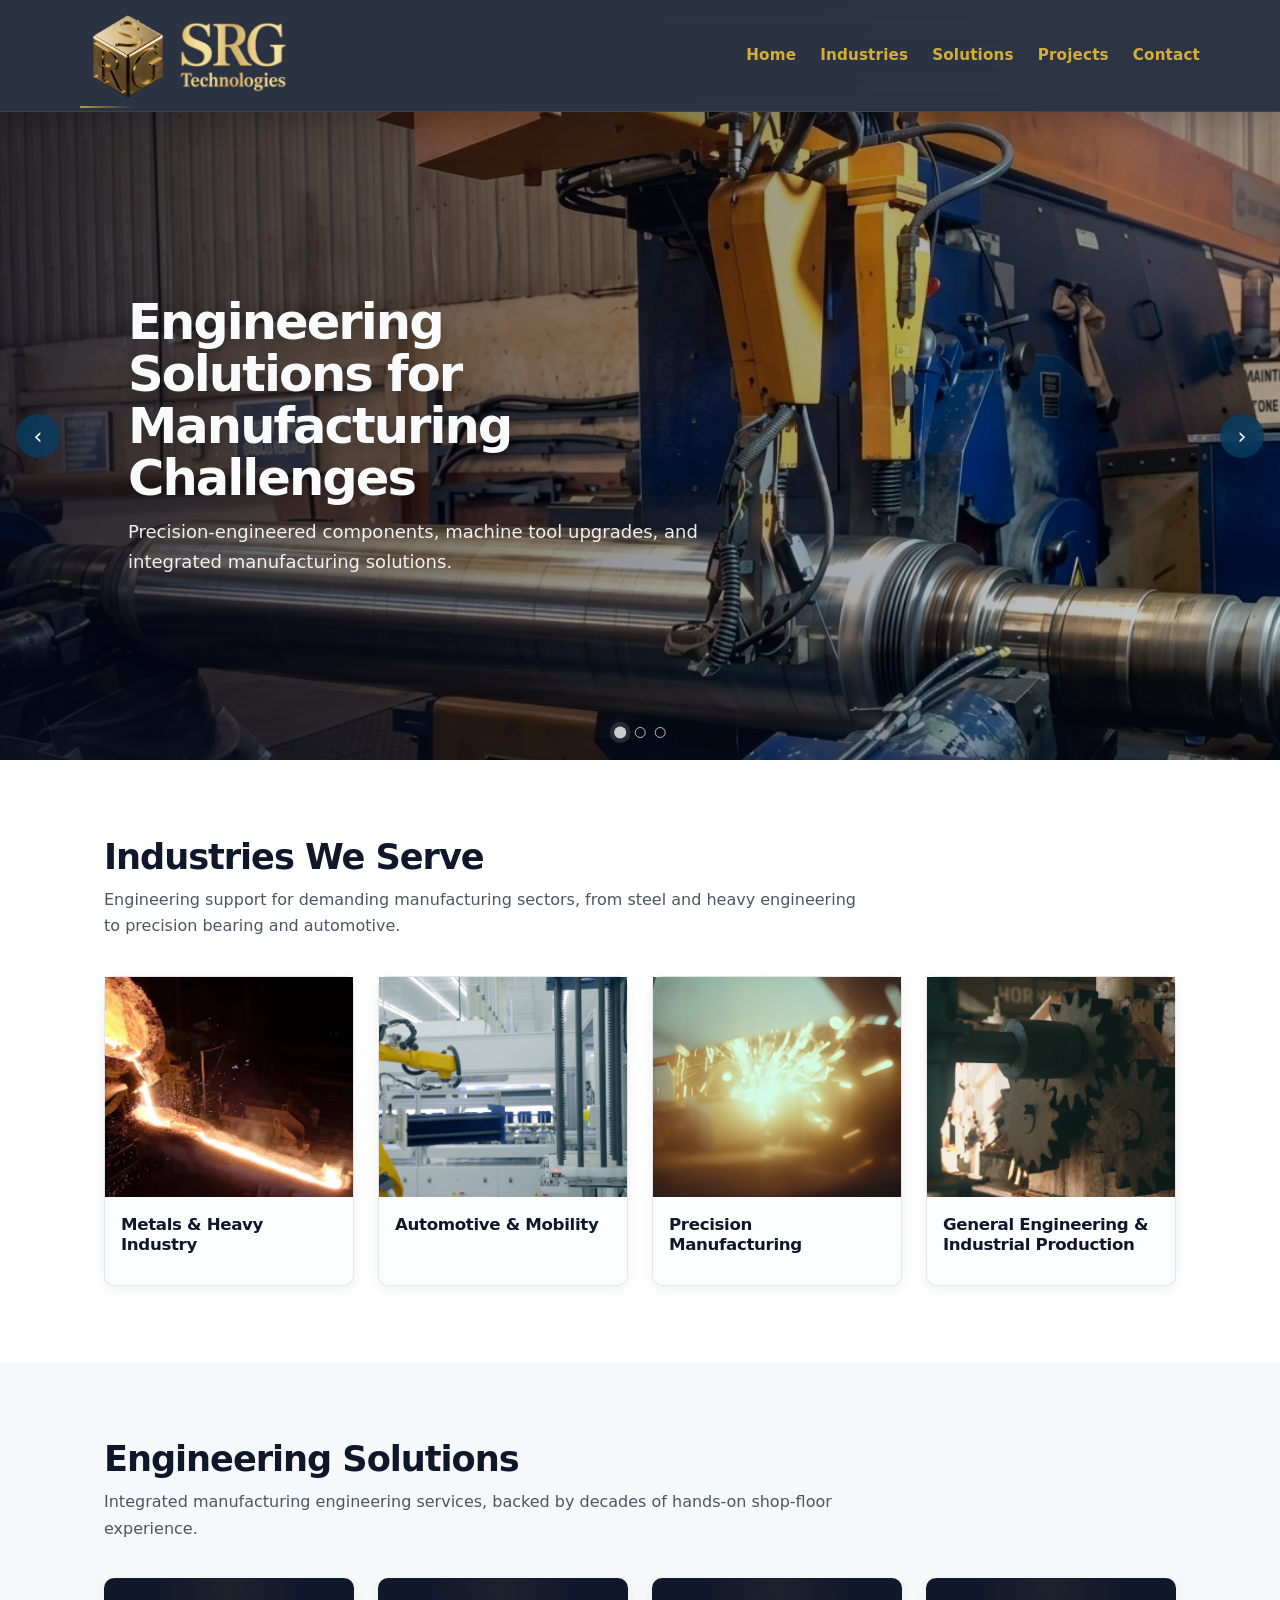
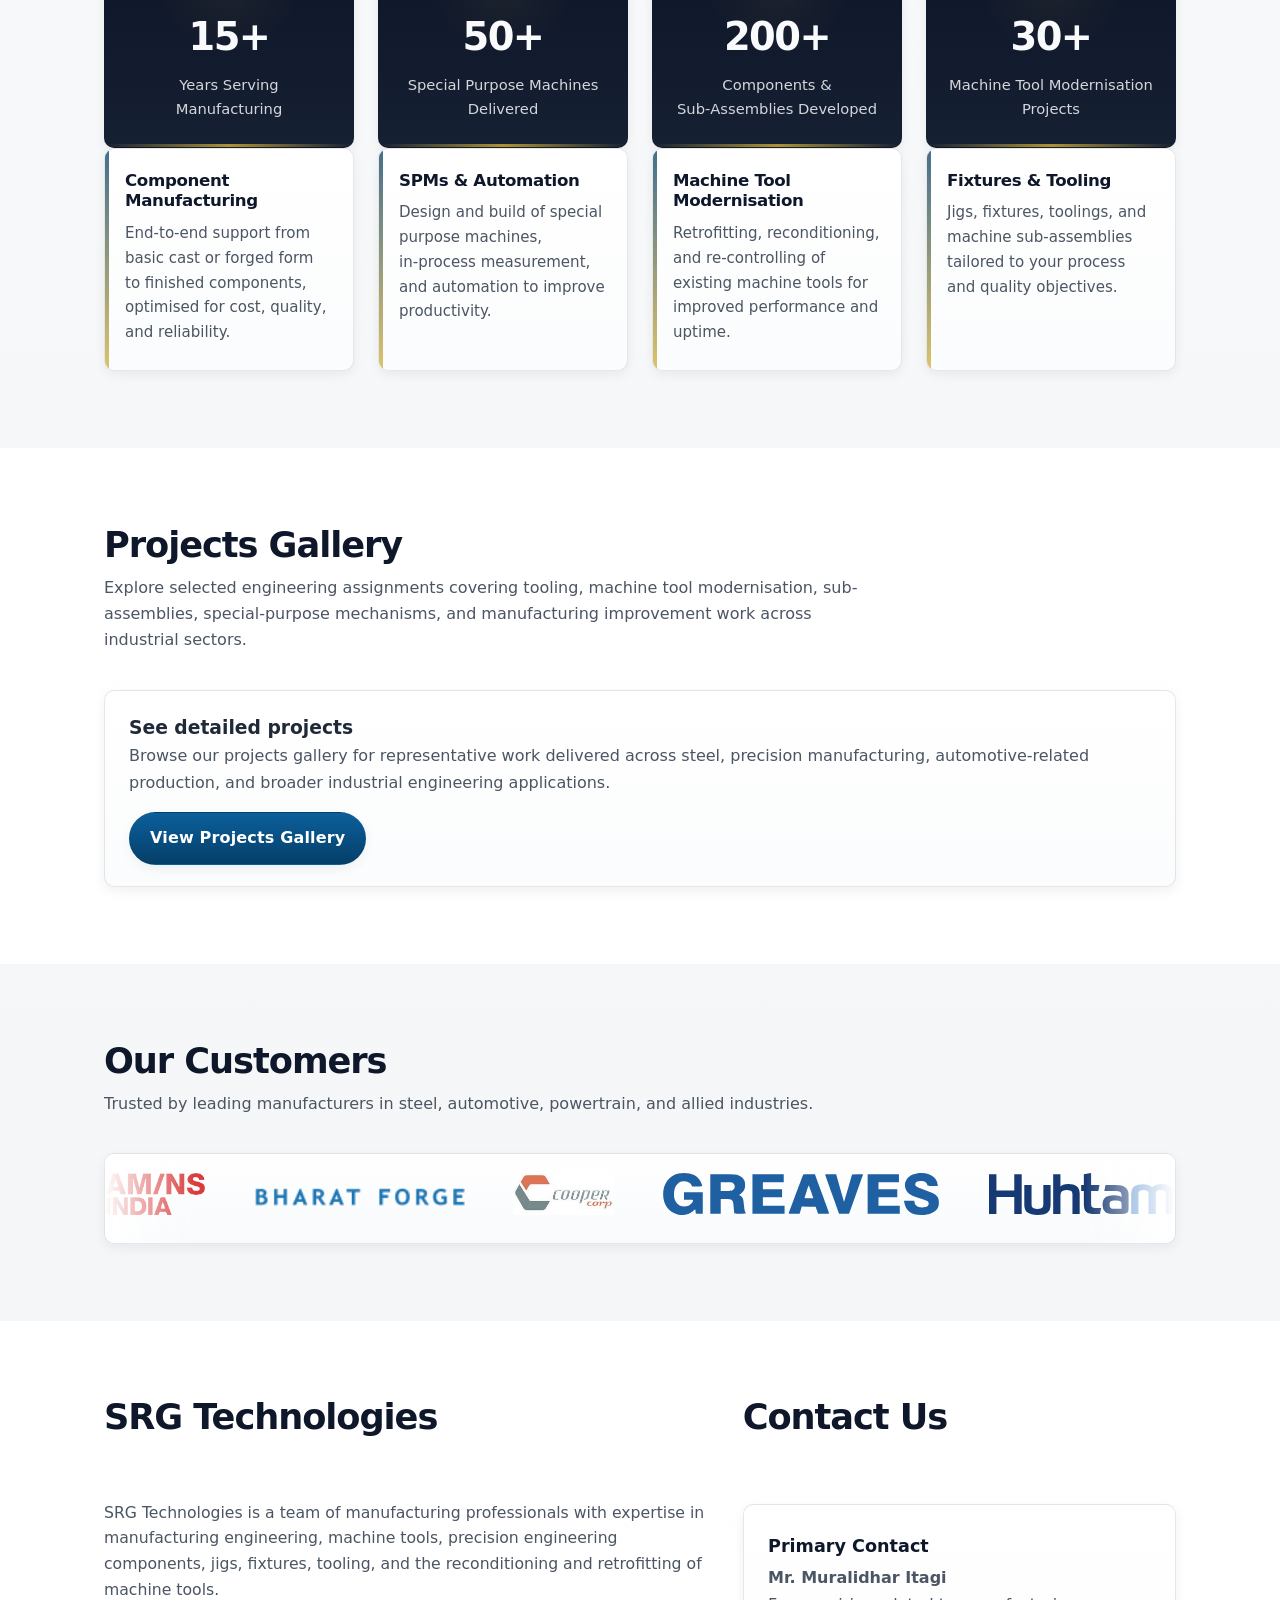
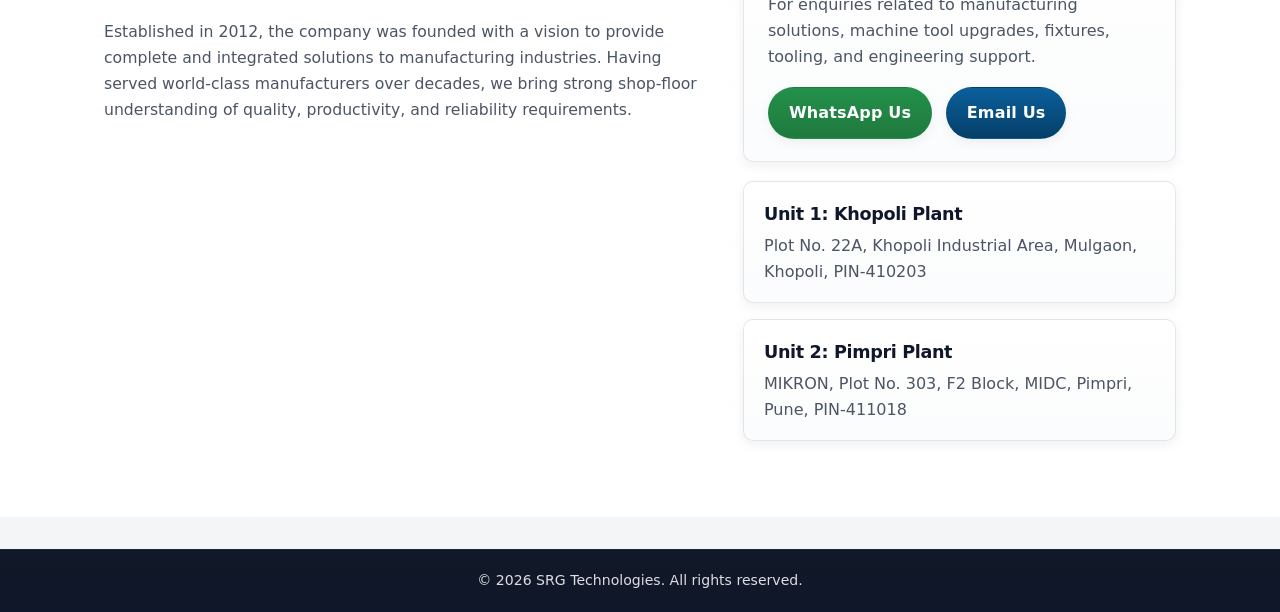
<file: index.html>
<!DOCTYPE html>
<html lang="en">
<head>
    <meta charset="UTF-8" />
    <title>SRG Technologies</title>
    <meta name="viewport" content="width=device-width, initial-scale=1" />
    <link rel="icon" href="brand/logo.png">
    <link rel="stylesheet" href="styles.css" />
    <script src="script.js" defer></script>
</head>
<body>
<header class="site-header">
    <div class="container header-inner">
        <div class="logo">
            <span ></span>
            <img class="logo-mark" src="brand/logo.png" alt="SRG Technologies" />
            <img class="logo-text" src="brand/name.png" alt="SRG Technologies"/>
        </div>
        <nav class="main-nav">
            <button class="nav-toggle" aria-expanded="false" aria-controls="nav-menu">
                <span class="nav-toggle-bar"></span>
                <span class="nav-toggle-bar"></span>
                <span class="nav-toggle-bar"></span>
                <span class="visually-hidden">Toggle navigation</span>
            </button>
            <ul id="nav-menu" class="nav-menu">
                <li><a href="#home">Home</a></li>
                <li><a href="#industries">Industries</a></li>
                <li><a href="#engineering-solutions">Solutions</a></li>
                <li><a href="projects.html">Projects</a></li>
                <li><a href="#contact">Contact</a></li>
            </ul>
        </nav>
    </div>
</header>

<main>
    <section id="home" class="hero">
        <div class="hero-slider">
            <div class="hero-slide active" data-index="0">
                <img src="hero/solutions.png" alt="Precision engineered component specimen 1" />
                <div class="hero-overlay">
                    <h1>Engineering Solutions for Manufacturing Challenges</h1>
                    <p>Precision-engineered components, machine tool upgrades, and integrated manufacturing solutions.</p>
                </div>
            </div>
            <div class="hero-slide" data-index="1">
                <img src="hero/steady.png" alt="Machine tool modernisation project" />
                <div class="hero-overlay">
                    <h1>Your Productivity Partner in Manufacturing</h1>
                    <p>Development of spares, jigs, fixtures and full machine tool reconditioning and automation.</p>
                </div>
            </div>
            <div class="hero-slide" data-index="2">
                <img src="hero/concept-to-shop.png" alt="In-process measurement and gauging arrangement" />
                <div class="hero-overlay">
                    <h1>From Concept to Shop Floor</h1>
                    <p>Design, manufacturing, and commissioning support for demanding industries.</p>
                </div>
            </div>

            <button class="hero-control hero-control--prev" aria-label="Previous slide">&lsaquo;</button>
            <button class="hero-control hero-control--next" aria-label="Next slide">&rsaquo;</button>

            <div class="hero-dots">
                <button class="hero-dot active" data-index="0" aria-label="Go to slide 1"></button>
                <button class="hero-dot" data-index="1" aria-label="Go to slide 2"></button>
                <button class="hero-dot" data-index="2" aria-label="Go to slide 3"></button>
            </div>
        </div>
    </section>

    <section id="industries" class="section section-alt">
        <div class="container">
            <header class="section-header">
                <h2>Industries We Serve</h2>
                <p>Engineering support for demanding manufacturing sectors, from steel and heavy engineering to precision bearing and automotive.</p>
            </header>

            <div class="card-grid">
              <article class="industry-card">
                  <div class="card-media-wrapper">
                      <img
                          class="card-poster"
                          src="industries/heavy.png"
                          alt="Heavy industrial manufacturing environment"
                      />
                      <video
                          class="card-hover-video"
                          muted
                          loop
                          playsinline
                          preload="metadata"
                          poster="industries/heavy.png"
                      >
                          <source src="industries/heavy.mp4" type="video/mp4" />
                      </video>
                  </div>
                  <div class="card-content">
                      <h3>Metals & Heavy Industry</h3>
                      <p class="card-brief">
                          Engineering support for steel, metal processing, heavy equipment, and other demanding industrial operations requiring reliability, production resilience, and consistent manufacturing performance.
                      </p>
                  </div>
              </article>
              
              <article class="industry-card">
                  <div class="card-media-wrapper">
                      <img
                          class="card-poster"
                          src="industries/automation.png"
                          alt="Automotive and mobility manufacturing environment"
                      />
                      <video
                          class="card-hover-video"
                          muted
                          loop
                          playsinline
                          preload="metadata"
                          poster="industries/automation.png"
                      >
                          <source src="industries/automation.mp4" type="video/mp4" />
                      </video>
                  </div>
                  
                  <div class="card-content">
                      <h3>Automotive & Mobility</h3>
                      <p class="card-brief">
                          Engineering support for automotive, transport, and mobility-focused manufacturing operations requiring process reliability, machine capability enhancement, precision tooling, and production efficiency.
                      </p>
                  </div>
              </article>

              <article class="industry-card">
                  <div class="card-media-wrapper">
                      <img
                          class="card-poster"
                          src="industries/precision.png"
                          alt="Precision manufacturing and engineered component production"
                      />
                      <video
                          class="card-hover-video"
                          muted
                          loop
                          playsinline
                          preload="metadata"
                          poster="industries/precision.png"
                      >
                          <source src="industries/precision.mp4" type="video/mp4" />
                      </video>
                  </div>
                  
                  <div class="card-content">
                      <h3>Precision Manufacturing</h3>
                      <p class="card-brief">
                          Solutions for quality-driven manufacturing environments involving precision components, controlled machining processes, repeatable production, and high standards of dimensional consistency.
                      </p>
                  </div>
              </article>

              <article class="industry-card">
                  <div class="card-media-wrapper">
                      <img
                          class="card-poster"
                          src="industries/general.png"
                          alt="General industrial engineering and production operations"
                      />
                      <video
                          class="card-hover-video"
                          muted
                          loop
                          playsinline
                          preload="metadata"
                          poster="industries/general.png"
                      >
                          <source src="industries/general.mp4" type="video/mp4" />
                      </video>
                  </div>
                  
                  <div class="card-content">
                      <h3>General Engineering & Industrial Production</h3>
                      <p class="card-brief">
                          Flexible engineering solutions for a wide range of industrial production settings, including tooling, machine sub-assemblies, automation support, maintenance-oriented upgrades, and process improvement initiatives.
                      </p>
                  </div>
              </article>
              
            </div>
        </div>
    </section>

    <section id="engineering-solutions" class="section">
        <div class="container">
            <header class="section-header">
                <h2>Engineering Solutions</h2>
                <p>Integrated manufacturing engineering services, backed by decades of hands‑on shop‑floor experience.</p>
            </header>

            <div class="stats-grid">
                <article class="stat-card">
                    <div class="stat-value">15+</div>
                    <div class="stat-label">Years Serving Manufacturing</div>
                </article>

                <article class="stat-card">
                    <div class="stat-value">50+</div>
                    <div class="stat-label">Special Purpose Machines Delivered</div>
                </article>

                <article class="stat-card">
                    <div class="stat-value">200+</div>
                    <div class="stat-label">Components & Sub‑Assemblies Developed</div>
                </article>

                <article class="stat-card">
                    <div class="stat-value">30+</div>
                    <div class="stat-label">Machine Tool Modernisation Projects</div>
                </article>
            </div>

            <div class="solutions-grid">
                <article class="solution-card">
                    <h3>Component Manufacturing</h3>
                    <p>End‑to‑end support from basic cast or forged form to finished components, optimised for cost, quality, and reliability.</p>
                </article>

                <article class="solution-card">
                    <h3>SPMs & Automation</h3>
                    <p>Design and build of special purpose machines, in‑process measurement, and automation to improve productivity.</p>
                </article>

                <article class="solution-card">
                    <h3>Machine Tool Modernisation</h3>
                    <p>Retrofitting, reconditioning, and re‑controlling of existing machine tools for improved performance and uptime.</p>
                </article>

                <article class="solution-card">
                    <h3>Fixtures & Tooling</h3>
                    <p>Jigs, fixtures, toolings, and machine sub‑assemblies tailored to your process and quality objectives.</p>
                </article>
            </div>
        </div>
    </section>
    
    <section class="section-alt" aria-labelledby="projects-overview-title">
        <div class="container">
            <div class="section-header">
                <h2 id="projects-overview-title">Projects Gallery</h2>
                <p>
                    Explore selected engineering assignments covering tooling, machine tool modernisation,
                    sub-assemblies, special-purpose mechanisms, and manufacturing improvement work across industrial sectors.
                </p>
            </div>

            <div class="contact-panel">
                <h3>See detailed projects</h3>
                <p>
                    Browse our projects gallery for representative work delivered across steel, precision manufacturing,
                    automotive-related production, and broader industrial engineering applications.
                </p>

                <div class="contact-actions">
                    <a class="contact-btn email-btn" href="projects.html">View Projects Gallery</a>
                </div>
            </div>
        </div>
    </section>
    
    <section id="customers" class="section">
        <div class="container">
            <header class="section-header">
                <h2>Our Customers</h2>
                <p>Trusted by leading manufacturers in steel, automotive, powertrain, and allied industries.</p>
            </header>

            <div class="logo-strip">
                <div class="logo-strip-inner">
                    <img src="customers/amns_india.png" alt="AM/NS India" />
                    <img src="customers/bharat_forge.png" alt="Bharat Forge" />
                    <img src="customers/cooper_corp.jpg" alt="Cooper Corp" />
                    <img src="customers/greaves_cotton.svg" alt="Graves Cotton" />
                    <img src="customers/huhtamaki.svg" alt="Huhtamaki" />
                    <img src="customers/jsw_steel.svg" alt="JSW Steel" />
                    <img src="customers/mahindra.webp" alt="Mahindra" />
                    <img src="customers/mercedes_benz.jpg" alt="Mercedez-Benz" />
                    <img src="customers/skoda.png" alt="Skoda" />
                    <img src="customers/tata_steel.svg" alt="Tata Steel" />
                    <img src="customers/thyssenkrupp.png" alt="Thyssenkrupp" />
                    
                    <img src="customers/amns_india.png" alt="AM/NS India" />
                    <img src="customers/bharat_forge.png" alt="Bharat Forge" />
                    <img src="customers/cooper_corp.jpg" alt="Cooper Corp" />
                    <img src="customers/greaves_cotton.svg" alt="Graves Cotton" />
                    <img src="customers/huhtamaki.svg" alt="Huhtamaki" />
                    <img src="customers/jsw_steel.svg" alt="JSW Steel" />
                    <img src="customers/mahindra.webp" alt="Mahindra" />
                    <img src="customers/mercedes_benz.jpg" alt="Mercedez-Benz" />
                    <img src="customers/skoda.png" alt="Skoda" />
                    <img src="customers/tata_steel.svg" alt="Tata Steel" />
                    <img src="customers/thyssenkrupp.png" alt="Thyssenkrupp" />
                </div>
            </div>
        </div>
    </section>
    
    <section id="contact" class="section section-alt">
    <div class="container about-contact-grid">
        <div class="about-column">
            <header class="section-header">
                <h2>SRG Technologies</h2>
            </header>
            <p>
                SRG Technologies is a team of manufacturing professionals with expertise in manufacturing engineering,
                machine tools, precision engineering components, jigs, fixtures, tooling, and the reconditioning and
                retrofitting of machine tools.
            </p>
            <p>
                Established in 2012, the company was founded with a vision to provide complete and integrated solutions
                to manufacturing industries. Having served world-class manufacturers over decades, we bring strong shop-floor
                understanding of quality, productivity, and reliability requirements.
            </p>
        </div>

        <div class="contact-column" id="contact">
            <header class="section-header">
                <h2>Contact Us</h2>
            </header>

            <div class="contact-panel">
                <h3>Primary Contact</h3>
                <p><strong>Mr. Muralidhar Itagi</strong></p>
                <p>For enquiries related to manufacturing solutions, machine tool upgrades, fixtures, tooling, and engineering support.</p>

                <div class="contact-actions">
                    <a class="contact-btn whatsapp-btn" href="https://wa.me/919922437021" target="_blank" rel="noopener noreferrer">
                        WhatsApp Us
                    </a>
                    <a class="contact-btn email-btn" href="mailto:srg.technologies.mfg@gmail.com?subject=Enquiry%20for%20Manufacturing%20Solutions">
                        Email Us
                    </a>
                </div>
            </div>

            <div class="unit-grid">
                <div class="contact-block">
                    <h3>Unit 1: Khopoli Plant</h3>
                    <p>Plot No. 22A, Khopoli Industrial Area, Mulgaon, Khopoli, PIN-410203</p>
                </div>

                <div class="contact-block">
                    <h3>Unit 2: Pimpri Plant</h3>
                    <p>MIKRON, Plot No. 303, F2 Block, MIDC, Pimpri, Pune, PIN-411018</p>
                </div>
            </div>
        </div>
    </div>
</section>

</main>

<footer class="site-footer">
    <div class="container footer-inner">
        <p>&copy; <span id="year"></span> SRG Technologies. All rights reserved.</p>
    </div>
</footer>

</body>
</html>
</file>
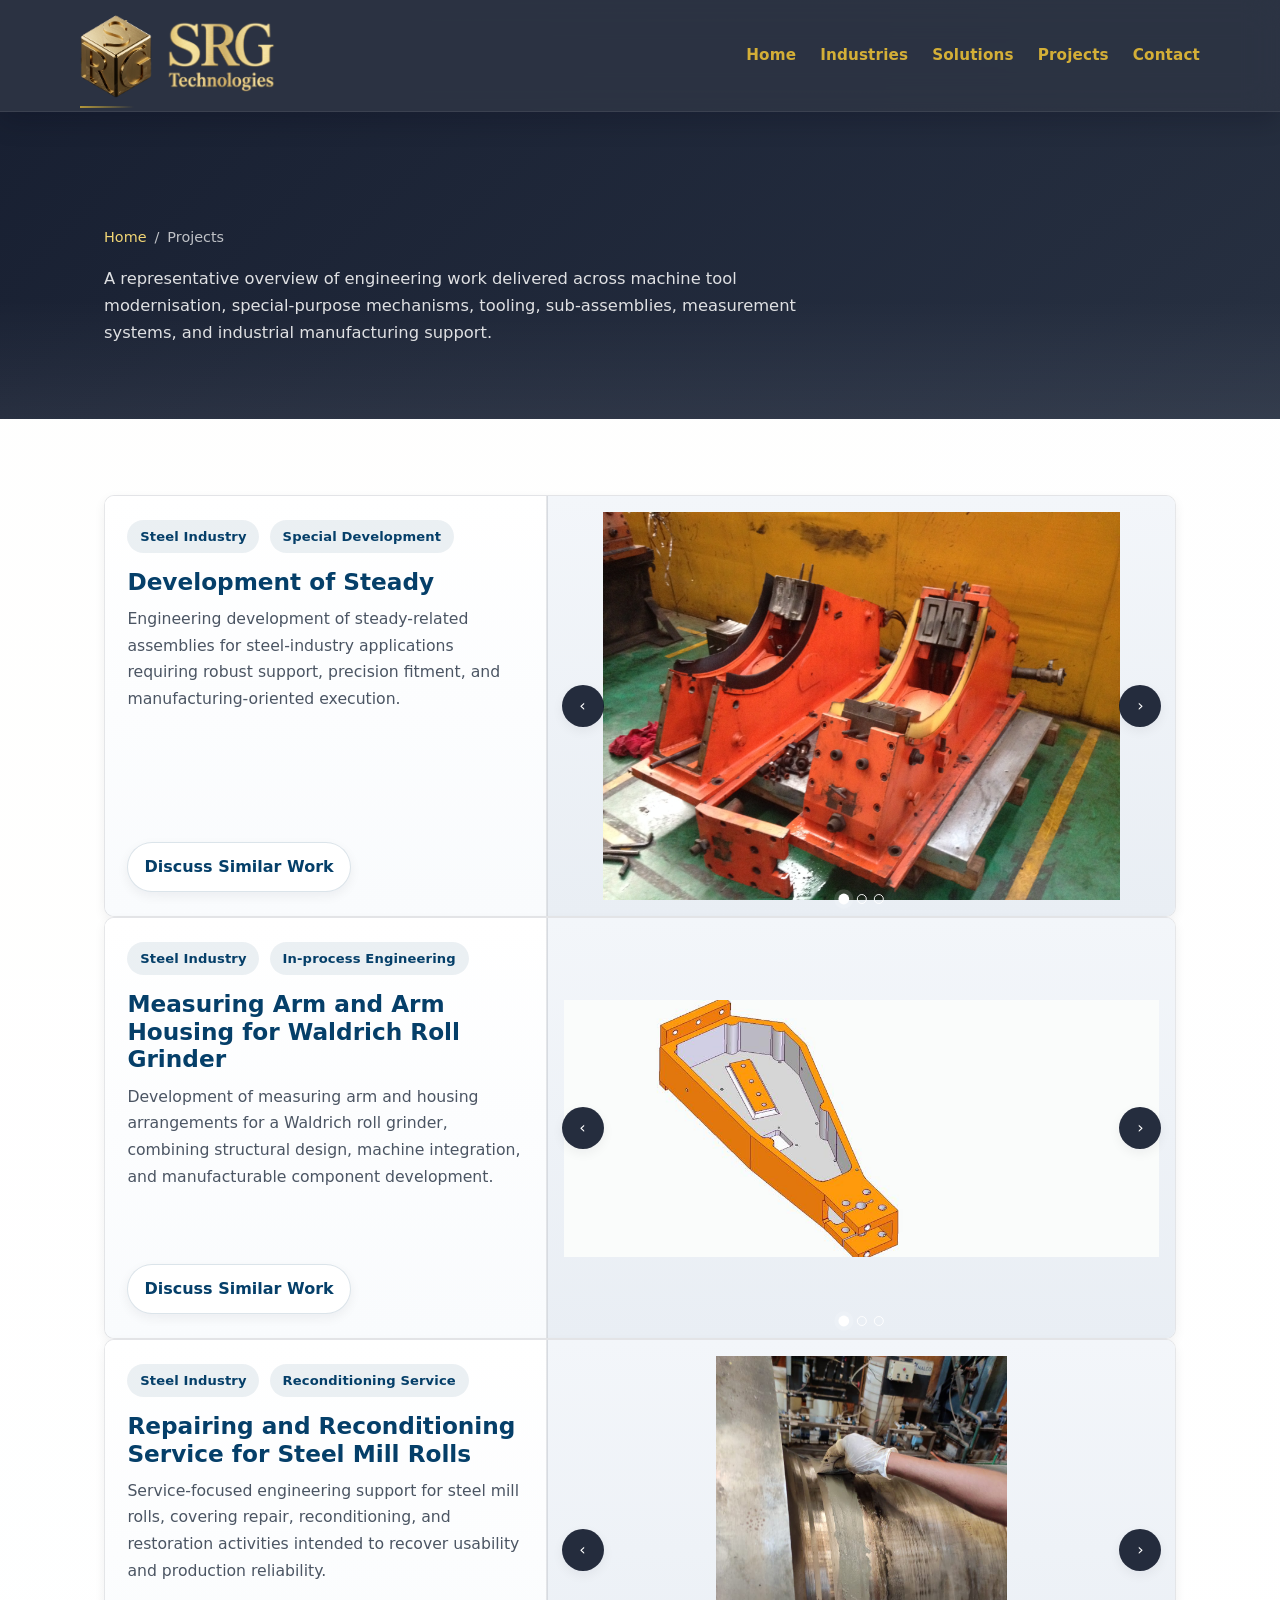
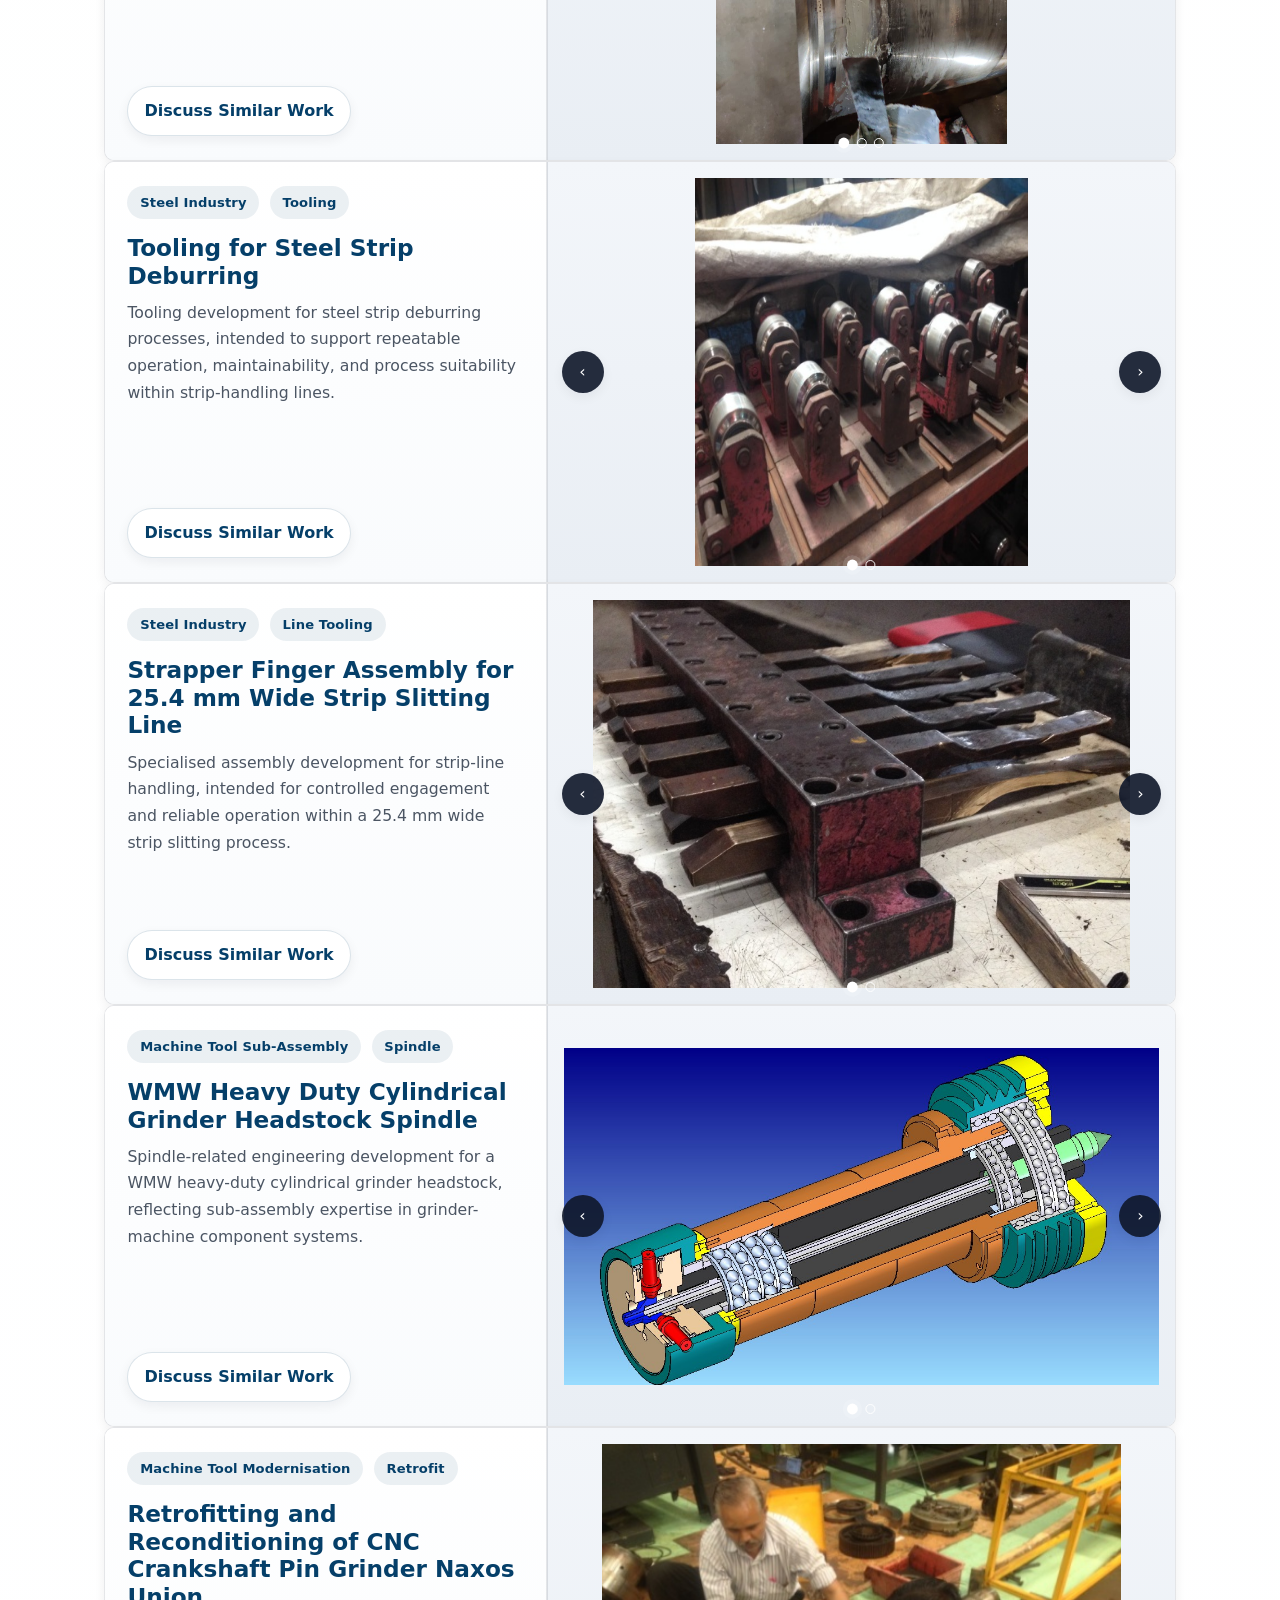
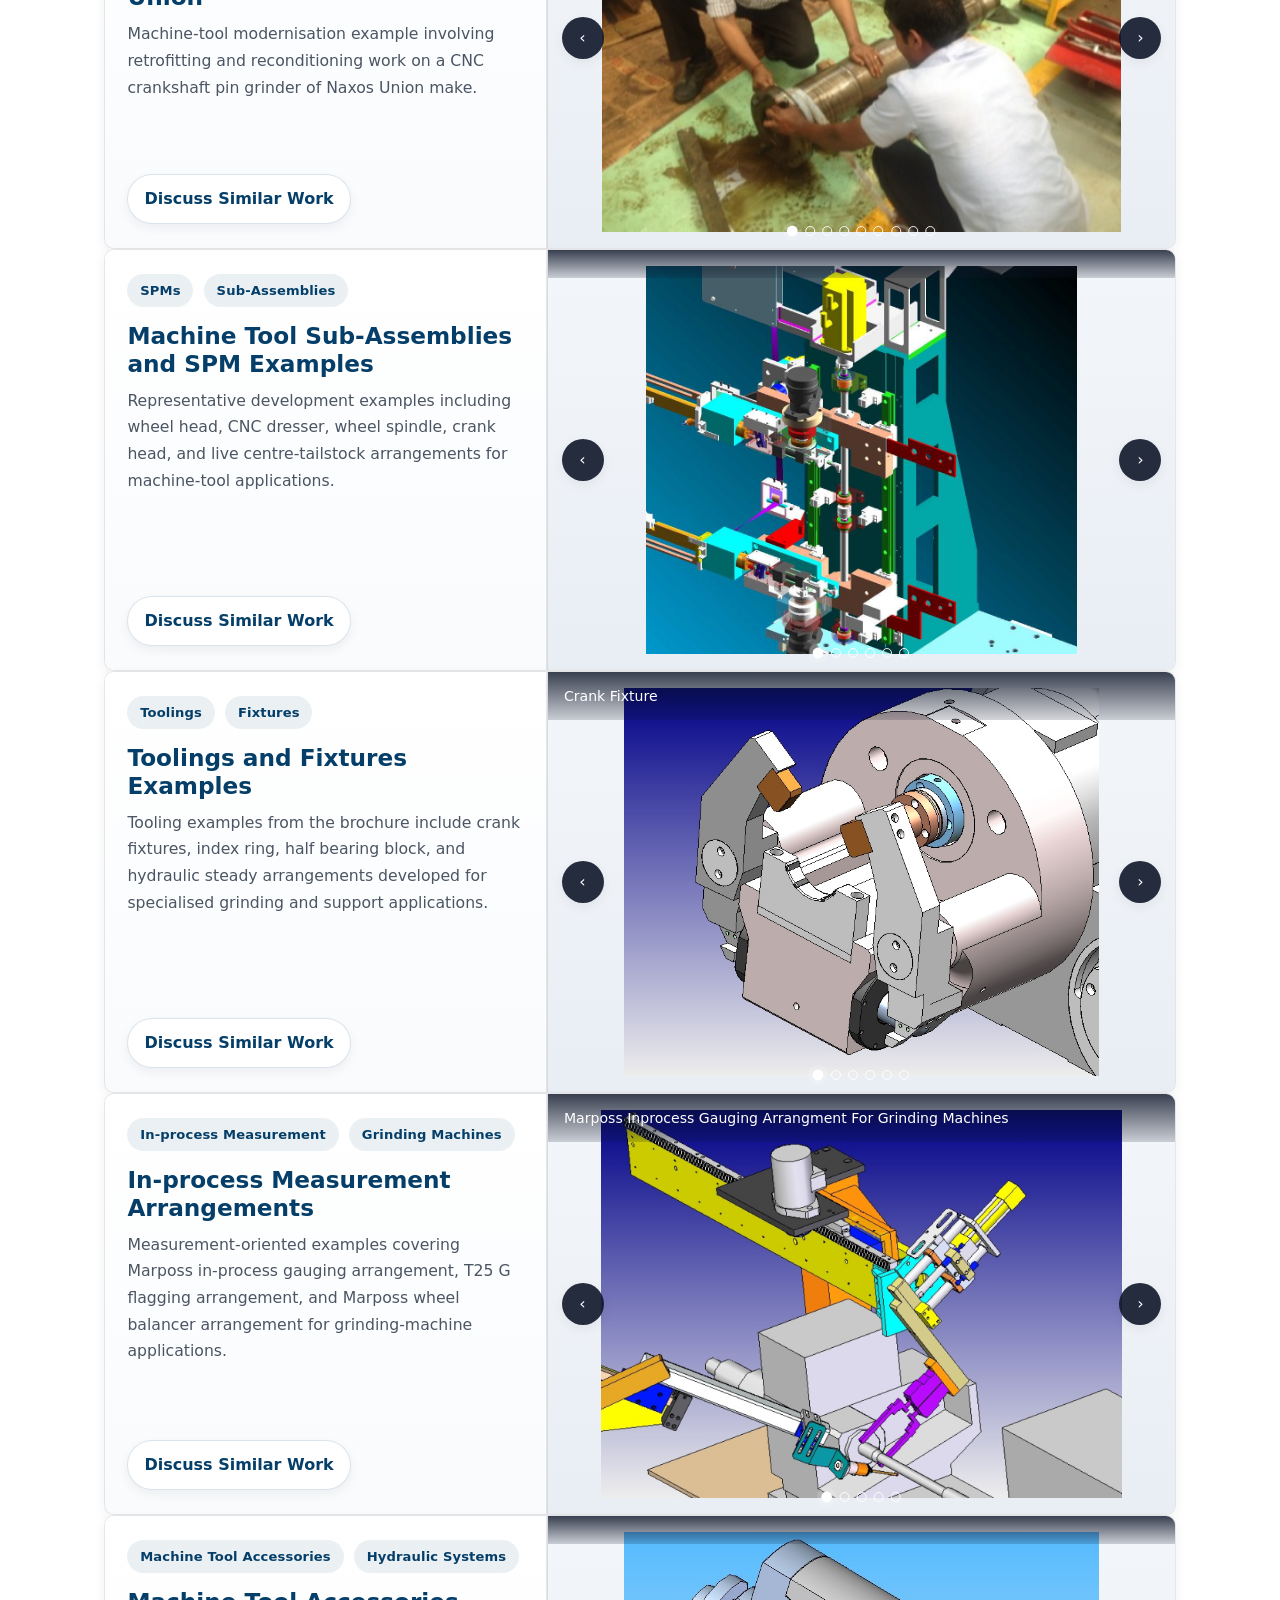
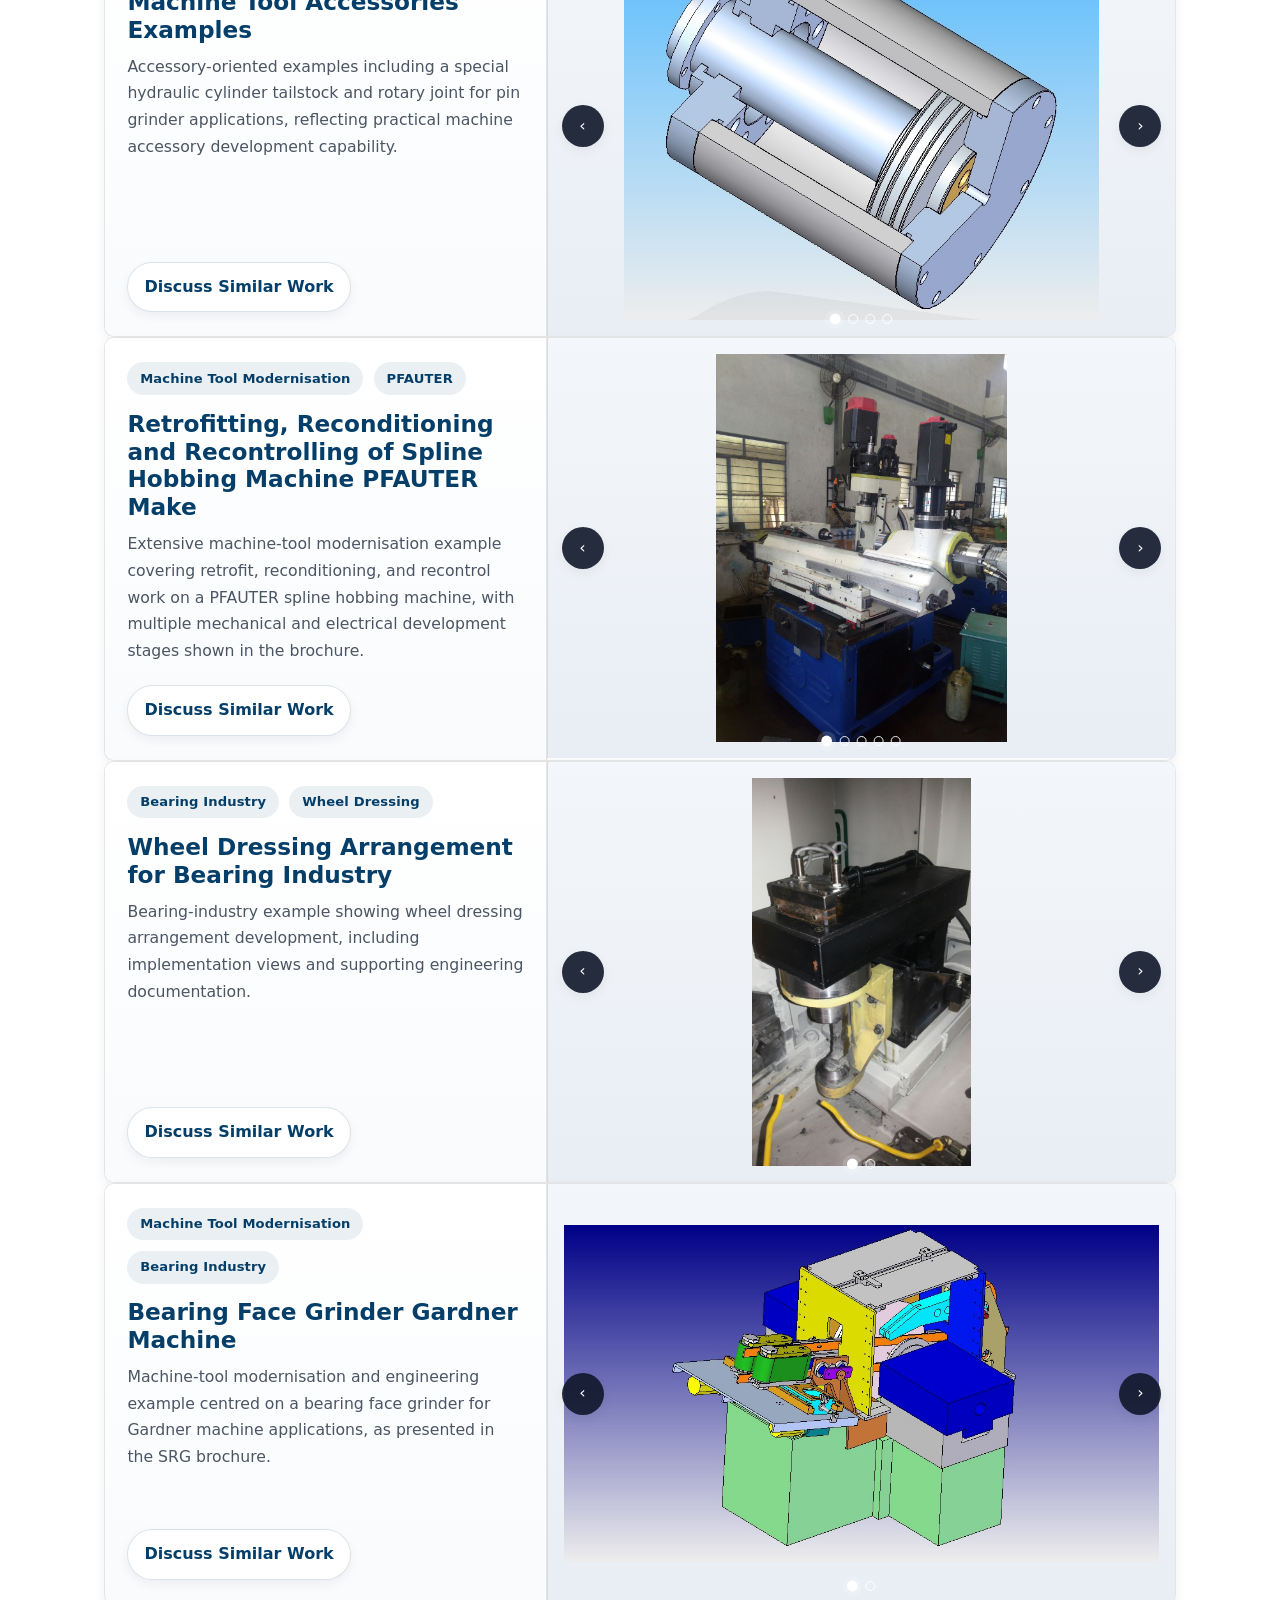
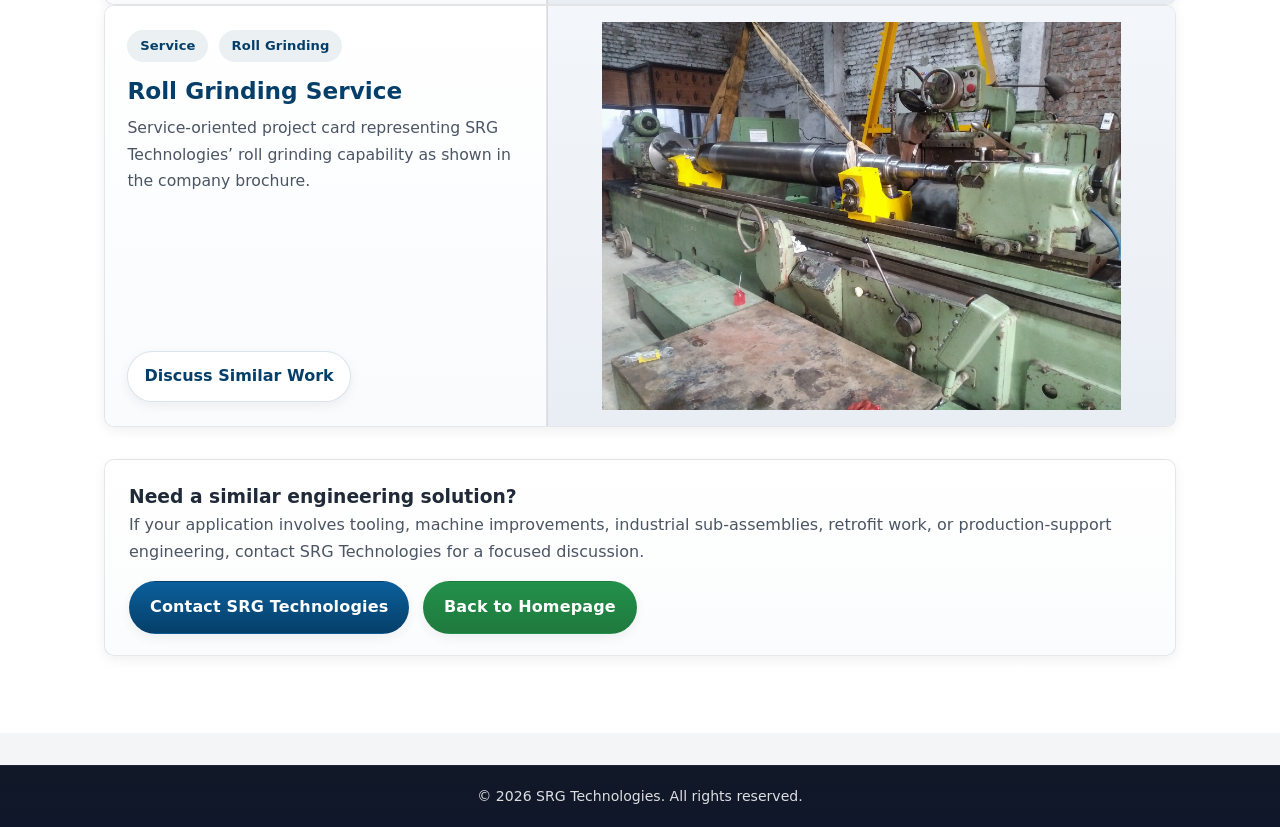
<file: projects.html>
<!DOCTYPE html>
<html lang="en">
<head>
    <meta charset="utf-8" />
    <meta name="viewport" content="width=device-width, initial-scale=1" />
    <link rel="icon" href="brand/logo.png">
    <title>SRG Technologies</title>
    <meta
        name="description"
        content="Explore selected engineering and manufacturing projects by SRG Technologies across steel, precision manufacturing, machine tool modernisation, tooling, and automation support."
    />
    <link rel="stylesheet" href="styles.css" />
</head>
<body>
    <header class="site-header">
        <div class="container header-inner">
            <a class="logo" href="index.html" aria-label="SRG Technologies home">
                <img class="logo-mark" src="brand/logo.png"/>
                <img class="logo-text" src="brand/name.png"/>
            </a>

            <nav class="main-nav" aria-label="Primary navigation">
                <button
                    class="nav-toggle"
                    type="button"
                    aria-expanded="false"
                    aria-controls="nav-menu"
                    aria-label="Toggle navigation"
                >
                    <span class="nav-toggle-bar"></span>
                    <span class="nav-toggle-bar"></span>
                    <span class="nav-toggle-bar"></span>
                </button>

                <ul class="nav-menu" id="nav-menu">
                    <li><a href="index.html#home">Home</a></li>
                    <li><a href="index.html#industries">Industries</a></li>
                    <li><a href="index.html#solutions">Solutions</a></li>
                    <li><a href="projects.html">Projects</a></li>
                    <li><a href="index.html#contact">Contact</a></li>
                </ul>
            </nav>
        </div>
    </header>

    <main>
        <section class="projects-hero" aria-labelledby="projects-page-title">
            <div class="container">
                <div class="section-header">
                    <div class="breadcrumb">
                        <a href="index.html">Home</a>
                        <span>/</span>
                        <span>Projects</span>
                    </div>
                    <p>
                        A representative overview of engineering work delivered across machine tool modernisation,
                        special-purpose mechanisms, tooling, sub-assemblies, measurement systems, and industrial
                        manufacturing support.
                    </p>
                </div>
            </div>
        </section>

        <section class="section-alt" aria-labelledby="projects-gallery-title">
            <div class="container">
                <div class="projects-grid">
                  <article class="project-card project-card--split">
                        <div class="project-card-body">
                            <div class="project-meta">
                                <span class="project-tag">Steel Industry</span>
                                <span class="project-tag">Special Development</span>
                            </div>
                            <h4>Development of Steady</h4>
                            <p>
                                Engineering development of steady-related assemblies for steel-industry applications requiring robust support,
                                precision fitment, and manufacturing-oriented execution.
                            </p>
                            <div class="project-card-actions">
                                <a class="project-link" href="index.html#contact">Discuss Similar Work</a>
                            </div>
                        </div>
                    <div class="project-slider" data-project-slider>
                            <div class="project-slide active">
                                <img src="projects/steady-1.jpg"/>
                            </div>
                            <div class="project-slide">
                                <img src="projects/steady-2.jpg"/>
                            </div>
                            <div class="project-slide">
                                <img src="projects/steady-3.jpg"/>
                            </div>
                            <button class="project-control project-control--prev" type="button" aria-label="Previous project image">&#8249;</button>
                            <button class="project-control project-control--next" type="button" aria-label="Next project image">&#8250;</button>
                            <div class="project-dots">
                                <button class="project-dot active" type="button" aria-label="Show image 1"></button>
                                <button class="project-dot" type="button" aria-label="Show image 2"></button>
                                <button class="project-dot" type="button" aria-label="Show image 3"></button>
                            </div>
                        </div>
                        </article>

                    <article class="project-card project-card--split">
                        <div class="project-card-body">
                            <div class="project-meta">
                                <span class="project-tag">Steel Industry</span>
                                <span class="project-tag">In-process Engineering</span>
                            </div>
                            <h4>Measuring Arm and Arm Housing for Waldrich Roll Grinder</h4>
                            <p>
                                Development of measuring arm and housing arrangements for a Waldrich roll grinder, combining structural
                                design, machine integration, and manufacturable component development.
                            </p>
                            <div class="project-card-actions">
                                <a class="project-link" href="index.html#contact">Discuss Similar Work</a>
                            </div>
                        </div>
                    <div class="project-slider" data-project-slider>
                            <div class="project-slide active">
                                <img src="projects/measuring-arm-1.jpg"/>
                            </div>
                            <div class="project-slide">
                                <img src="projects/measuring-arm-2.jpg"/>
                            </div>
                            <div class="project-slide">
                                <img src="projects/measuring-arm-3.jpg"/>
                            </div>
                            <button class="project-control project-control--prev" type="button" aria-label="Previous project image">&#8249;</button>
                            <button class="project-control project-control--next" type="button" aria-label="Next project image">&#8250;</button>
                            <div class="project-dots">
                                <button class="project-dot active" type="button" aria-label="Show image 1"></button>
                                <button class="project-dot" type="button" aria-label="Show image 2"></button>
                                <button class="project-dot" type="button" aria-label="Show image 3"></button>
                            </div>
                        </div>
                        </article>

                    <article class="project-card project-card--split">
                        <div class="project-card-body">
                            <div class="project-meta">
                                <span class="project-tag">Steel Industry</span>
                                <span class="project-tag">Reconditioning Service</span>
                            </div>
                            <h4>Repairing and Reconditioning Service for Steel Mill Rolls</h4>
                            <p>
                                Service-focused engineering support for steel mill rolls, covering repair, reconditioning, and restoration
                                activities intended to recover usability and production reliability.
                            </p>
                            <div class="project-card-actions">
                                <a class="project-link" href="index.html#contact">Discuss Similar Work</a>
                            </div>
                        </div>
                    <div class="project-slider" data-project-slider>
                            <div class="project-slide active">
                                <img src="projects/roll-reconditioning-1.jpg"/>
                            </div>
                            <div class="project-slide">
                                <img src="projects/roll-reconditioning-2.jpg"/>
                            </div>
                            <div class="project-slide">
                                <img src="projects/roll-reconditioning-3.jpg"/>
                            </div>
                            <button class="project-control project-control--prev" type="button" aria-label="Previous project image">&#8249;</button>
                            <button class="project-control project-control--next" type="button" aria-label="Next project image">&#8250;</button>
                            <div class="project-dots">
                                <button class="project-dot active" type="button" aria-label="Show image 1"></button>
                                <button class="project-dot" type="button" aria-label="Show image 2"></button>
                                <button class="project-dot" type="button" aria-label="Show image 3"></button>
                            </div>
                        </div>
                        </article>

                    <article class="project-card project-card--split">
                        <div class="project-card-body">
                            <div class="project-meta">
                                <span class="project-tag">Steel Industry</span>
                                <span class="project-tag">Tooling</span>
                            </div>
                            <h4>Tooling for Steel Strip Deburring</h4>
                            <p>
                                Tooling development for steel strip deburring processes, intended to support repeatable operation,
                                maintainability, and process suitability within strip-handling lines.
                            </p>
                            <div class="project-card-actions">
                                <a class="project-link" href="index.html#contact">Discuss Similar Work</a>
                            </div>
                        </div>
                    <div class="project-slider" data-project-slider>
                            <div class="project-slide active">
                                <img src="projects/strip-deburring-1.jpg"/>
                            </div>
                            <div class="project-slide">
                                <img src="projects/strip-deburring-2.jpg"/>
                            </div>
                            <button class="project-control project-control--prev" type="button" aria-label="Previous project image">&#8249;</button>
                            <button class="project-control project-control--next" type="button" aria-label="Next project image">&#8250;</button>
                            <div class="project-dots">
                                <button class="project-dot active" type="button" aria-label="Show image 1"></button>
                                <button class="project-dot" type="button" aria-label="Show image 2"></button>
                            </div>
                        </div>
                        </article>

                    <article class="project-card project-card--split">
                        <div class="project-card-body">
                            <div class="project-meta">
                                <span class="project-tag">Steel Industry</span>
                                <span class="project-tag">Line Tooling</span>
                            </div>
                            <h4>Strapper Finger Assembly for 25.4 mm Wide Strip Slitting Line</h4>
                            <p>
                                Specialised assembly development for strip-line handling, intended for controlled engagement and reliable
                                operation within a 25.4 mm wide strip slitting process.
                            </p>
                            <div class="project-card-actions">
                                <a class="project-link" href="index.html#contact">Discuss Similar Work</a>
                            </div>
                        </div>
                    <div class="project-slider" data-project-slider>
                            <div class="project-slide active">
                                <img src="projects/strapper-finger-1.jpg"/>
                            </div>
                            <div class="project-slide">
                                <img src="projects/strapper-finger-2.jpg"/>
                            </div>
                            <button class="project-control project-control--prev" type="button" aria-label="Previous project image">&#8249;</button>
                            <button class="project-control project-control--next" type="button" aria-label="Next project image">&#8250;</button>
                            <div class="project-dots">
                                <button class="project-dot active" type="button" aria-label="Show image 1"></button>
                                <button class="project-dot" type="button" aria-label="Show image 2"></button>
                            </div>
                        </div>
                        </article>

                    <article class="project-card project-card--split">
                        <div class="project-card-body">
                            <div class="project-meta">
                                <span class="project-tag">Machine Tool Sub-Assembly</span>
                                <span class="project-tag">Spindle</span>
                            </div>
                            <h4>WMW Heavy Duty Cylindrical Grinder Headstock Spindle</h4>
                            <p>
                                Spindle-related engineering development for a WMW heavy-duty cylindrical grinder headstock, reflecting
                                sub-assembly expertise in grinder-machine component systems.
                            </p>
                            <div class="project-card-actions">
                                <a class="project-link" href="index.html#contact">Discuss Similar Work</a>
                            </div>
                        </div>
                    <div class="project-slider" data-project-slider>
                            <div class="project-slide active">
                                <img src="projects/wmw-heavy-duty-spindle-1.jpg"/>
                            </div>
                            <div class="project-slide">
                                <img src="projects/wmw-heavy-duty-spindle-2.jpg"/>
                            </div>
                            <button class="project-control project-control--prev" type="button" aria-label="Previous project image">&#8249;</button>
                            <button class="project-control project-control--next" type="button" aria-label="Next project image">&#8250;</button>
                            <div class="project-dots">
                                <button class="project-dot active" type="button" aria-label="Show image 1"></button>
                                <button class="project-dot" type="button" aria-label="Show image 2"></button>
                            </div>
                        </div>
                        </article>

                    <article class="project-card project-card--split">
                        <div class="project-card-body">
                            <div class="project-meta">
                                <span class="project-tag">Machine Tool Modernisation</span>
                                <span class="project-tag">Retrofit</span>
                            </div>
                            <h4>Retrofitting and Reconditioning of CNC Crankshaft Pin Grinder Naxos Union</h4>
                            <p>
                                Machine-tool modernisation example involving retrofitting and reconditioning work on a CNC crankshaft pin
                                grinder of Naxos Union make.
                            </p>
                            <div class="project-card-actions">
                                <a class="project-link" href="index.html#contact">Discuss Similar Work</a>
                            </div>
                        </div>
                    <div class="project-slider" data-project-slider>
                            <div class="project-slide active">
                                <img src="projects/naxos-union-1.jpg"/>
                            </div>
                            <div class="project-slide">
                                <img src="projects/naxos-union-2.jpg"/>
                            </div>
                            <div class="project-slide">
                                <img src="projects/naxos-union-3.jpg"/>
                            </div>
                            <div class="project-slide">
                                <img src="projects/naxos-union-4.jpg"/>
                            </div>
                            <div class="project-slide">
                                <img src="projects/naxos-union-5.jpg"/>
                            </div>
                            <div class="project-slide">
                                <img src="projects/naxos-union-6.jpg"/>
                            </div>
                            <div class="project-slide">
                                <img src="projects/naxos-union-7.jpg"/>
                            </div>
                            <div class="project-slide">
                                <img src="projects/naxos-union-8.jpg"/>
                            </div>
                            <div class="project-slide">
                                <img src="projects/naxos-union-9.jpg"/>
                            </div>
                            <button class="project-control project-control--prev" type="button" aria-label="Previous project image">&#8249;</button>
                            <button class="project-control project-control--next" type="button" aria-label="Next project image">&#8250;</button>
                            <div class="project-dots">
                                <button class="project-dot active" type="button" aria-label="Show image 1"></button>
                                <button class="project-dot" type="button" aria-label="Show image 2"></button>
                                <button class="project-dot" type="button" aria-label="Show image 3"></button>
                                <button class="project-dot" type="button" aria-label="Show image 4"></button>
                                <button class="project-dot" type="button" aria-label="Show image 5"></button>
                                <button class="project-dot" type="button" aria-label="Show image 6"></button>
                                <button class="project-dot" type="button" aria-label="Show image 7"></button>
                                <button class="project-dot" type="button" aria-label="Show image 8"></button>
                                <button class="project-dot" type="button" aria-label="Show image 9"></button>
                            </div>
                        </div>
                    </article>

                    <article class="project-card project-card--split">
                        <div class="project-card-body">
                            <div class="project-meta">
                                <span class="project-tag">SPMs</span>
                                <span class="project-tag">Sub-Assemblies</span>
                            </div>
                            <h4>Machine Tool Sub-Assemblies and SPM Examples</h4>
                            <p>
                                Representative development examples including wheel head, CNC dresser, wheel spindle, crank head, and live centre-tailstock arrangements for machine-tool applications.
                            </p>
                            <div class="project-card-actions">
                                <a class="project-link" href="index.html#contact">Discuss Similar Work</a>
                            </div>
                        </div>
                    <div class="project-slider" data-project-slider>
                            <div class="project-slide active">
                                <img src="projects/subassemblies-spms-1.jpg"/>
                                <div class="project-caption"></div>
                            </div>
                            <div class="project-slide">
                                <img src="projects/subassemblies-spms-2.jpg"/>
                                <div class="project-caption">Wheel Spindle</div>
                            </div>
                            <div class="project-slide">
                                <img src="projects/subassemblies-spms-3.jpg"/>
                                <div class="project-caption">Crank Head</div>
                            </div>
                            <div class="project-slide">
                                <img src="projects/subassemblies-spms-4.jpg"/>
                                <div class="project-caption">Crank Head</div>
                            </div>
                            <div class="project-slide">
                                <img src="projects/subassemblies-spms-5.jpg"/>
                                <div class="project-caption">CNC Grinding Wheel Dresser</div>
                            </div>
                            <div class="project-slide">
                                <img src="projects/subassemblies-spms-6.jpg"/>
                                <div class="project-caption"></div>
                            </div>
                            <button class="project-control project-control--prev" type="button" aria-label="Previous project image">&#8249;</button>
                            <button class="project-control project-control--next" type="button" aria-label="Next project image">&#8250;</button>
                            <div class="project-dots">
                                <button class="project-dot active" type="button" aria-label="Show image 1"></button>
                                <button class="project-dot" type="button" aria-label="Show image 2"></button>
                                <button class="project-dot" type="button" aria-label="Show image 3"></button>
                                <button class="project-dot" type="button" aria-label="Show image 4"></button>
                                <button class="project-dot" type="button" aria-label="Show image 5"></button>
                                <button class="project-dot" type="button" aria-label="Show image 6"></button>
                            </div>
                        </div>
                        </article>

                    <article class="project-card project-card--split">
                        <div class="project-card-body">
                            <div class="project-meta">
                                <span class="project-tag">Toolings</span>
                                <span class="project-tag">Fixtures</span>
                            </div>
                            <h4>Toolings and Fixtures Examples</h4>
                            <p>
                                Tooling examples from the brochure include crank fixtures, index ring, half bearing block, and hydraulic
                                steady arrangements developed for specialised grinding and support applications.
                            </p>
                            <div class="project-card-actions">
                                <a class="project-link" href="index.html#contact">Discuss Similar Work</a>
                            </div>
                        </div>
                    <div class="project-slider" data-project-slider>
                            <div class="project-slide active">
                                <img src="projects/toolings-1.jpg"/>
                                <div class="project-caption">Crank Fixture</div>
                            </div>
                            <div class="project-slide">
                                <img src="projects/toolings-2.jpg"/>
                                <div class="project-caption">Hydraulic Stead Journal Grinding</div>
                            </div>
                            <div class="project-slide">
                                <img src="projects/toolings-3.jpg"/>
                                <div class="project-caption">Hydraulic Stead Pin Grinding</div>
                            </div>
                            <div class="project-slide">
                                <img src="projects/toolings-4.jpg"/>
                                <div class="project-caption">Index Ring</div>
                            </div>
                            <div class="project-slide">
                                <img src="projects/toolings-5.jpg"/>
                                <div class="project-caption">Half Bridge Block</div>
                            </div>
                            <div class="project-slide">
                                <img src="projects/toolings-6.jpg"/>
                                <div class="project-caption">Crank Fixture</div>
                            </div>
                            <button class="project-control project-control--prev" type="button" aria-label="Previous project image">&#8249;</button>
                            <button class="project-control project-control--next" type="button" aria-label="Next project image">&#8250;</button>
                            <div class="project-dots">
                                <button class="project-dot active" type="button" aria-label="Show image 1"></button>
                                <button class="project-dot" type="button" aria-label="Show image 2"></button>
                                <button class="project-dot" type="button" aria-label="Show image 3"></button>
                                <button class="project-dot" type="button" aria-label="Show image 4"></button>
                                <button class="project-dot" type="button" aria-label="Show image 5"></button>
                                <button class="project-dot" type="button" aria-label="Show image 6"></button>
                            </div>
                        </div>
                        </article>

                    <article class="project-card project-card--split">
                        <div class="project-card-body">
                            <div class="project-meta">
                                <span class="project-tag">In-process Measurement</span>
                                <span class="project-tag">Grinding Machines</span>
                            </div>
                            <h4>In-process Measurement Arrangements</h4>
                            <p>
                                Measurement-oriented examples covering Marposs in-process gauging arrangement, T25 G flagging arrangement,
                                and Marposs wheel balancer arrangement for grinding-machine applications.
                            </p>
                            <div class="project-card-actions">
                                <a class="project-link" href="index.html#contact">Discuss Similar Work</a>
                            </div>
                        </div>
                    <div class="project-slider" data-project-slider>
                            <div class="project-slide active">
                                <img src="projects/inprocess-1.jpg"/>
                                <div class="project-caption">Marposs Inprocess Gauging Arrangment For Grinding Machines</div>
                            </div>
                            <div class="project-slide">
                                <img src="projects/inprocess-2.jpg"/>
                                <div class="project-caption">Marposs Inprocess Gauging Arrangment For Grinding Machines</div>
                            </div>
                            <div class="project-slide">
                                <img src="projects/inprocess-3.jpg"/>
                                <div class="project-caption">Marposs Wheel Balancer Arrangment</div>
                            </div>
                            <div class="project-slide">
                                <img src="projects/inprocess-4.jpg"/>
                                <div class="project-caption">T25 G Flagging Arrangment</div>
                            </div>
                            <div class="project-slide">
                                <img src="projects/inprocess-5.jpg"/>
                                <div class="project-caption">Marposs Inprocess Gauging Arrangment For Grinding Machines</div>
                            </div>
                            <button class="project-control project-control--prev" type="button" aria-label="Previous project image">&#8249;</button>
                            <button class="project-control project-control--next" type="button" aria-label="Next project image">&#8250;</button>
                            <div class="project-dots">
                                <button class="project-dot active" type="button" aria-label="Show image 1"></button>
                                <button class="project-dot" type="button" aria-label="Show image 2"></button>
                                <button class="project-dot" type="button" aria-label="Show image 3"></button>
                                <button class="project-dot" type="button" aria-label="Show image 4"></button>
                                <button class="project-dot" type="button" aria-label="Show image 5"></button>
                            </div>
                        </div>
                        </article>

                    <article class="project-card project-card--split">
                        <div class="project-card-body">
                            <div class="project-meta">
                                <span class="project-tag">Machine Tool Accessories</span>
                                <span class="project-tag">Hydraulic Systems</span>
                            </div>
                            <h4>Machine Tool Accessories Examples</h4>
                            <p>
                                Accessory-oriented examples including a special hydraulic cylinder tailstock and rotary joint for pin grinder
                                applications, reflecting practical machine accessory development capability.
                            </p>
                            <div class="project-card-actions">
                                <a class="project-link" href="index.html#contact">Discuss Similar Work</a>
                            </div>
                        </div>
                    <div class="project-slider" data-project-slider>
                            <div class="project-slide active">
                                <img src="projects/accessories-1.jpg"/>
                                <div class="project-caption"></div>
                            </div>
                            <div class="project-slide">
                                <img src="projects/accessories-2.jpg"/>
                                <div class="project-caption">Rotary Joint Pin Grinder</div>
                            </div>
                            <div class="project-slide">
                                <img src="projects/accessories-3.jpg"/>
                                <div class="project-caption">Rotary Joint Pin Grinder</div>
                            </div>
                            <div class="project-slide">
                                <img src="projects/accessories-4.jpg"/>
                                <div class="project-caption">Hydraulic Cylinder Tailstock</div>
                            </div>
                            <button class="project-control project-control--prev" type="button" aria-label="Previous project image">&#8249;</button>
                            <button class="project-control project-control--next" type="button" aria-label="Next project image">&#8250;</button>
                            <div class="project-dots">
                                <button class="project-dot active" type="button" aria-label="Show image 1"></button>
                                <button class="project-dot" type="button" aria-label="Show image 2"></button>
                                <button class="project-dot" type="button" aria-label="Show image 3"></button>
                                <button class="project-dot" type="button" aria-label="Show image 4"></button>
                            </div>
                        </div>
                        </article>

                    <article class="project-card project-card--split">
                        <div class="project-card-body">
                            <div class="project-meta">
                                <span class="project-tag">Machine Tool Modernisation</span>
                                <span class="project-tag">PFAUTER</span>
                            </div>
                            <h4>Retrofitting, Reconditioning and Recontrolling of Spline Hobbing Machine PFAUTER Make</h4>
                            <p>
                                Extensive machine-tool modernisation example covering retrofit, reconditioning, and recontrol work on a
                                PFAUTER spline hobbing machine, with multiple mechanical and electrical development stages shown in the brochure.
                            </p>
                            <div class="project-card-actions">
                                <a class="project-link" href="index.html#contact">Discuss Similar Work</a>
                            </div>
                        </div>
                    <div class="project-slider" data-project-slider>
                            <div class="project-slide active">
                                <img src="projects/pfauter-1.jpg"/>
                            </div>
                            <div class="project-slide">
                                <img src="projects/pfauter-2.jpg"/>
                            </div>
                            <div class="project-slide">
                                <img src="projects/pfauter-3.jpg"/>
                            </div>
                            <div class="project-slide">
                                <img src="projects/pfauter-4.jpg"/>
                            </div>
                            <div class="project-slide">
                                <img src="projects/pfauter-5.jpg"/>
                            </div>
                            <button class="project-control project-control--prev" type="button" aria-label="Previous project image">&#8249;</button>
                            <button class="project-control project-control--next" type="button" aria-label="Next project image">&#8250;</button>
                            <div class="project-dots">
                                <button class="project-dot active" type="button" aria-label="Show image 1"></button>
                                <button class="project-dot" type="button" aria-label="Show image 2"></button>
                                <button class="project-dot" type="button" aria-label="Show image 3"></button>
                                <button class="project-dot" type="button" aria-label="Show image 4"></button>
                                <button class="project-dot" type="button" aria-label="Show image 5"></button>
                            </div>
                        </div>
                        </article>

                    <article class="project-card project-card--split">
                        <div class="project-card-body">
                            <div class="project-meta">
                                <span class="project-tag">Bearing Industry</span>
                                <span class="project-tag">Wheel Dressing</span>
                            </div>
                            <h4>Wheel Dressing Arrangement for Bearing Industry</h4>
                            <p>
                                Bearing-industry example showing wheel dressing arrangement development, including implementation views and
                                supporting engineering documentation.
                            </p>
                            <div class="project-card-actions">
                                <a class="project-link" href="index.html#contact">Discuss Similar Work</a>
                            </div>
                        </div>
                    <div class="project-slider" data-project-slider>
                            <div class="project-slide active">
                                <img src="projects/wheel-dressing-1.jpg"/>
                            </div>
                            <div class="project-slide">
                                <img src="projects/wheel-dressing-2.jpg"/>
                            </div>
                            <button class="project-control project-control--prev" type="button" aria-label="Previous project image">&#8249;</button>
                            <button class="project-control project-control--next" type="button" aria-label="Next project image">&#8250;</button>
                            <div class="project-dots">
                                <button class="project-dot active" type="button" aria-label="Show image 1"></button>
                                <button class="project-dot" type="button" aria-label="Show image 2"></button>
                            </div>
                        </div>
                        </article>

                    <article class="project-card project-card--split">
                        <div class="project-card-body">
                            <div class="project-meta">
                                <span class="project-tag">Machine Tool Modernisation</span>
                                <span class="project-tag">Bearing Industry</span>
                            </div>
                            <h4>Bearing Face Grinder Gardner Machine</h4>
                            <p>
                                Machine-tool modernisation and engineering example centred on a bearing face grinder for Gardner machine
                                applications, as presented in the SRG brochure.
                            </p>
                            <div class="project-card-actions">
                                <a class="project-link" href="index.html#contact">Discuss Similar Work</a>
                            </div>
                        </div>
                    <div class="project-slider" data-project-slider>
                            <div class="project-slide active">
                                <img src="projects/gardner-face-grinder-1.jpg"/>
                            </div>
                            <div class="project-slide">
                                <img src="projects/gardner-face-grinder-2.jpg"/>
                            </div>
                            <button class="project-control project-control--prev" type="button" aria-label="Previous project image">&#8249;</button>
                            <button class="project-control project-control--next" type="button" aria-label="Next project image">&#8250;</button>
                            <div class="project-dots">
                                <button class="project-dot active" type="button" aria-label="Show image 1"></button>
                                <button class="project-dot" type="button" aria-label="Show image 2"></button>
                            </div>
                        </div>
                        </article>

                    <article class="project-card project-card--split">
                        <div class="project-card-body">
                            <div class="project-meta">
                                <span class="project-tag">Service</span>
                                <span class="project-tag">Roll Grinding</span>
                            </div>
                            <h4>Roll Grinding Service</h4>
                            <p>
                                Service-oriented project card representing SRG Technologies’ roll grinding capability as shown in the
                                company brochure.
                            </p>
                            <div class="project-card-actions">
                                <a class="project-link" href="index.html#contact">Discuss Similar Work</a>
                            </div>
                        </div>
                    <div class="project-slider" data-project-slider>
                            <div class="project-slide active">
                                <img src="projects/roll-grinding-service-1.jpg"/>
                            </div>
                        </div>
                    </article>
                </div>

                <div class="projects-note">
                    <div class="contact-panel">
                        <h3>Need a similar engineering solution?</h3>
                        <p>
                            If your application involves tooling, machine improvements, industrial sub-assemblies,
                            retrofit work, or production-support engineering, contact SRG Technologies for a focused discussion.
                        </p>
                        <div class="contact-actions">
                            <a class="contact-btn email-btn" href="index.html#contact">Contact SRG Technologies</a>
                            <a class="contact-btn whatsapp-btn" href="index.html">Back to Homepage</a>
                        </div>
                    </div>
                </div>
            </div>
        </section>
    </main>

    <footer class="site-footer">
        <div class="container footer-inner">
            <p>&copy; <span id="year"></span> SRG Technologies. All rights reserved.</p>
        </div>
    </footer>

    <script src="script.js"></script>
</body>
</html>
</file>
<file: styles.css>
:root {
    --color-surface-dark: #0f172a;
    --color-surface-dark-2: #162033;

    --color-text: #1f2937;
    --color-text-soft: #4b5563;
    --color-text-inverse: #f8fafc;

    --color-primary: #053f69;
    --color-primary-deep: #032d4b;
    --color-accent: #d4af37;
    --color-accent-soft: #f2d675;
    --color-success: #1f7a3d;

    --color-border: rgba(15, 23, 42, 0.10);
    --color-border-strong: rgba(5, 63, 105, 0.22);
    
    --radius-md: 10px;
    --radius-pill: 999px;

    --shadow-sm: 0 4px 12px rgba(15, 23, 42, 0.06);
    --shadow-md: 0 10px 24px rgba(15, 23, 42, 0.10);
    --shadow-lg: 0 18px 40px rgba(15, 23, 42, 0.16);

    --transition-fast: 180ms cubic-bezier(0.16, 1, 0.3, 1);
    --transition-base: 260ms cubic-bezier(0.16, 1, 0.3, 1);
    --transition-slow: 420ms cubic-bezier(0.16, 1, 0.3, 1);

    --header-height: 100px;
    --container-width: 1120px;
    --section-space: clamp(3.5rem, 6vw, 5.5rem);
}

*,
*::before,
*::after {
    box-sizing: border-box;
    margin: 0;
    padding: 0;
}

html {
    scroll-behavior: smooth;
}

body {
    font-family: system-ui, -apple-system, BlinkMacSystemFont, "Segoe UI", sans-serif;
    line-height: 1.65;
    color: var(--color-text);
    background:
        radial-gradient(circle at top left, rgba(212, 175, 55, 0.06), transparent 28%),
        linear-gradient(180deg, #f8fafc 0%, #f4f5f7 100%);
}

section[id] {
    scroll-margin-top: var(--header-height);
}

img,
picture,
svg {
    display: block;
    max-width: 100%;
}

button,
input,
textarea,
a {
    font: inherit;
}

a {
    color: inherit;
    transition:
        color var(--transition-fast),
        opacity var(--transition-fast),
        transform var(--transition-fast),
        box-shadow var(--transition-fast),
        background-color var(--transition-fast),
        border-color var(--transition-fast);
}

button {
    transition:
        transform var(--transition-fast),
        box-shadow var(--transition-fast),
        background-color var(--transition-fast),
        border-color var(--transition-fast),
        color var(--transition-fast);
}

:focus-visible {
    outline: 3px solid rgba(212, 175, 55, 0.9);
    outline-offset: 3px;
}

::selection {
    background: rgba(212, 175, 55, 0.28);
    color: #111827;
}

.container {
    width: 100%;
    max-width: var(--container-width);
    margin: 0 auto;
    padding: 0 1.5rem;
}

.section,
.section-alt {
    position: relative;
    padding: var(--section-space) 0;
}

.section {
    background-color: transparent;
}

.section-alt {
    background:
        linear-gradient(180deg, rgba(255, 255, 255, 0.94), rgba(255, 255, 255, 0.98));
}

.section-header {
    margin-bottom: 2.25rem;
    text-align: left;
}

.section-header h2 {
    font-size: clamp(1.8rem, 1.4rem + 1vw, 2.45rem);
    line-height: 1.15;
    margin-bottom: 0.6rem;
    color: var(--color-surface-dark);
    letter-spacing: -0.03em;
}

.section-header p {
    max-width: 48rem;
    color: var(--color-text-soft);
    font-size: 1rem;
}

.site-header {
    position: sticky;
    top: 0;
    z-index: 1000;
    background: rgba(15, 23, 42, 0.88);
    backdrop-filter: blur(16px);
    -webkit-backdrop-filter: blur(16px);
    border-bottom: 1px solid rgba(255, 255, 255, 0.08);
    box-shadow: 0 10px 24px rgba(2, 6, 23, 0.18);
}

.header-inner {
    display: flex;
    align-items: center;
    justify-content: space-between;
    min-height: var(--header-height);
    padding: 0.85rem 0;
    gap: 1rem;
}

.logo {
    display: flex;
    align-items: center;
    gap: 0.75rem;
    position: relative;
}

.logo::after {
    content: "";
    position: absolute;
    inset: auto auto -10px 0;
    width: 54px;
    height: 2px;
    background: linear-gradient(90deg, var(--color-accent), transparent);
    opacity: 0.8;
}

.logo-mark,
.logo-text {
    transition: transform var(--transition-base), filter var(--transition-base), opacity var(--transition-base);
}

.logo:hover .logo-mark,
.logo:hover .logo-text {
    transform: translateY(-1px);
    filter: drop-shadow(0 8px 16px rgba(0, 0, 0, 0.18));
}

.logo-mark {
    width: 72px;
    height: 84px;
    border-radius: 4px;
}

.logo-text {
    width: 114px;
    height: 72px;
    border-radius: 4px;
}

.main-nav {
    position: relative;
}

.nav-menu {
    list-style: none;
    display: flex;
    gap: 1.5rem;
    align-items: center;
}

.nav-menu a {
    position: relative;
    text-decoration: none;
    color: var(--color-accent);
    font-size: 0.95rem;
    font-weight: 600;
    letter-spacing: 0.01em;
    padding: 0.25rem 0;
}

.nav-menu a::after {
    content: "";
    position: absolute;
    left: 0;
    bottom: -0.3rem;
    width: 100%;
    height: 2px;
    background: linear-gradient(90deg, var(--color-accent), var(--color-accent-soft));
    transform: scaleX(0);
    transform-origin: left;
    transition: transform var(--transition-base);
}

.nav-menu a:hover,
.nav-menu a:focus-visible {
    color: var(--color-accent-soft);
}

.nav-menu a:hover::after,
.nav-menu a:focus-visible::after {
    transform: scaleX(1);
}

.nav-toggle {
    position: relative;
    display: none;
    width: 40px;
    height: 40px;
    border: 1px solid rgba(212, 175, 55, 0.22);
    border-radius: 8px;
    background: rgba(255, 255, 255, 0.04);
    cursor: pointer;
}

.nav-toggle:hover {
    background: rgba(255, 255, 255, 0.08);
}

.nav-toggle-bar {
    position: absolute;
    left: 8px;
    right: 8px;
    height: 2px;
    background: var(--color-accent);
    border-radius: 2px;
    transition: transform var(--transition-fast), opacity var(--transition-fast), background-color var(--transition-fast);
}

.nav-toggle-bar:nth-child(1) { top: 11px; }
.nav-toggle-bar:nth-child(2) { top: 18px; }
.nav-toggle-bar:nth-child(3) { top: 25px; }

.nav-toggle.is-open .nav-toggle-bar:nth-child(1) {
    transform: translateY(7px) rotate(45deg);
}
.nav-toggle.is-open .nav-toggle-bar:nth-child(2) {
    opacity: 0;
}
.nav-toggle.is-open .nav-toggle-bar:nth-child(3) {
    transform: translateY(-7px) rotate(-45deg);
}

.hero {
    position: relative;
    height: 72vh;
    min-height: 460px;
    max-height: 720px;
    overflow: hidden;
    background: #0b1322;
}

.hero::after {
    content: "";
    position: absolute;
    inset: auto 0 0 0;
    height: 120px;
    background: linear-gradient(180deg, transparent, rgba(15, 23, 42, 0.28));
    pointer-events: none;
    z-index: 2;
}

.hero-slider {
    position: relative;
    width: 100%;
    height: 100%;
}

.hero-slide {
    position: absolute;
    inset: 0;
    opacity: 0;
    transform: scale(1.02);
    transition: opacity 0.8s ease, transform 1.5s ease;
}

.hero-slide.active {
    opacity: 1;
    transform: scale(1);
}

.hero-slide img {
    width: 100%;
    height: 100%;
    object-fit: cover;
    filter: saturate(0.98) contrast(1.04);
}

.hero-overlay {
    position: absolute;
    inset: 0;
    z-index: 1;
    background:
        linear-gradient(90deg, rgba(2, 6, 23, 0.78) 0%, rgba(2, 6, 23, 0.46) 42%, rgba(2, 6, 23, 0.18) 100%);
    color: var(--color-text-inverse);
    display: flex;
    flex-direction: column;
    justify-content: center;
    padding: 2rem 10%;
}

.hero-overlay h1 {
    max-width: 12ch;
    font-size: clamp(2.2rem, 1.5rem + 2vw, 4rem);
    line-height: 1.05;
    letter-spacing: -0.04em;
    margin-bottom: 0.85rem;
    text-shadow: 0 6px 18px rgba(0, 0, 0, 0.22);
}

.hero-overlay p {
    max-width: 36rem;
    font-size: clamp(1rem, 0.94rem + 0.35vw, 1.125rem);
    color: rgba(255, 255, 255, 0.92);
}

.hero-control {
    border: none;
    width: 44px;
    height: 44px;
    border-radius: 999px;
    cursor: pointer;
    display: inline-flex;
    align-items: center;
    justify-content: center;
    font-size: 1.4rem;
    backdrop-filter: blur(10px);
    -webkit-backdrop-filter: blur(10px);
}

.hero-control {
    position: absolute;
    top: 50%;
    transform: translateY(-50%);
    background: rgba(5, 63, 105, 0.72);
    color: #fff;
    box-shadow: var(--shadow-md);
    z-index: 2;
}

.hero-control:hover {
    transform: translateY(-50%) scale(1.06);
    background: rgba(7, 84, 134, 0.88);
    box-shadow: var(--shadow-lg);
}

.hero-control--prev {
    left: 1rem;
}

.hero-control--next {
    right: 1rem;
}

.hero-dots {
    position: absolute;
    z-index: 2;
    bottom: 1.4rem;
    left: 50%;
    transform: translateX(-50%);
    display: flex;
    gap: 0.55rem;
}

.hero-dot {
    width: 11px;
    height: 11px;
    border-radius: var(--radius-pill);
    border: 1px solid rgba(255, 255, 255, 0.9);
    background: transparent;
    cursor: pointer;
    transition: transform var(--transition-fast), background-color var(--transition-fast), box-shadow var(--transition-fast);
}

.hero-dot:hover,
.hero-dot.active {
    background: #fff;
    transform: scale(1.1);
    box-shadow: 0 0 0 4px rgba(255, 255, 255, 0.15);
}

.card-grid,
.solutions-grid,
.stats-grid {
    display: grid;
    gap: 1.5rem;
}

.card-grid {
    grid-template-columns: repeat(4, minmax(0, 1fr));
}

.solutions-grid,
.stats-grid {
    grid-template-columns: repeat(4, minmax(0, 1fr));
}

.industry-card,
.solution-card,
.stat-card,
.contact-block,
.contact-panel,
.logo-strip {
    position: relative;
    border-radius: var(--radius-md);
    border: 1px solid var(--color-border);
    box-shadow: var(--shadow-sm);
    transition:
        transform var(--transition-base),
        box-shadow var(--transition-base),
        border-color var(--transition-base),
        background-color var(--transition-base),
        filter var(--transition-base);
    will-change: transform;
}

.industry-card,
.solution-card,
.contact-block,
.contact-panel,
.logo-strip {
    background: linear-gradient(180deg, #ffffff 0%, #fbfcfd 100%);
}

.stat-card {
    background:
        radial-gradient(circle at top, rgba(212, 175, 55, 0.08), transparent 35%),
        linear-gradient(180deg, var(--color-surface-dark) 0%, var(--color-surface-dark-2) 100%);
    color: var(--color-text-inverse);
    padding: 1.6rem 1.25rem;
    text-align: center;
    overflow: hidden;
}

.stat-card::after {
    content: "";
    position: absolute;
    inset: auto 0 0 0;
    height: 3px;
    background: linear-gradient(90deg, transparent, var(--color-accent), transparent);
    opacity: 0.8;
}

@media (hover: hover) and (pointer: fine) {
    .industry-card:hover,
    .solution-card:hover,
    .contact-block:hover,
    .contact-panel:hover,
    .logo-strip:hover {
        transform: translateY(-8px);
        border-color: var(--color-border-strong);
        box-shadow: var(--shadow-lg);
    }

    .stat-card:hover {
        transform: translateY(-6px);
        box-shadow: 0 20px 36px rgba(2, 6, 23, 0.26);
        filter: brightness(1.03);
    }
}

.industry-card:focus-within,
.solution-card:focus-within,
.stat-card:focus-within,
.contact-block:focus-within,
.contact-panel:focus-within {
    transform: translateY(-5px);
    box-shadow: var(--shadow-md);
    border-color: var(--color-border-strong);
}

@media (hover: hover) and (pointer: fine) {
    .industry-card:hover {
        opacity: 1;
    }
}

.industry-card .card-content {
    position: relative;
    z-index: 1;
    background: transparent;
}

.industry-card .card-content {
    padding: 1.1rem 1rem 1.25rem;
}

.industry-card h3,
.solution-card h3,
.contact-block h3 {
    color: var(--color-surface-dark);
    line-height: 1.25;
    letter-spacing: -0.02em;
}

.industry-card h3,
.solution-card h3 {
    font-size: 1.04rem;
    margin-bottom: 0.55rem;
}

.card-brief,
.solution-card p,
.contact-block p,
.contact-panel p,
.about-column p,
.section-header p {
    color: var(--color-text-soft);
}

.card-brief {
    font-size: 0.92rem;
    max-height: 0;
    opacity: 0;
    transform: translateY(6px);
    transition: max-height var(--transition-base), opacity var(--transition-base), transform var(--transition-base);
}

.industry-card:hover .card-brief,
.industry-card:focus-within .card-brief {
    max-height: 220px;
    opacity: 1;
    transform: translateY(0);
}

.card-media-wrapper {
    position: relative;
    overflow: hidden;
    height: 220px;
}

.card-poster,
.card-hover-video {
    position: absolute;
    inset: 0;
    width: 100%;
    height: 100%;
    object-fit: cover;
}

.card-poster {
    opacity: 1;
    transition: opacity 0.25s ease;
}

.card-hover-video {
    opacity: 0;
    transition: opacity 0.25s ease, transform 0.35s ease;
    transform: scale(1.02);
    pointer-events: none;
}

@media (hover: hover) and (pointer: fine) {
    .industry-card:hover .card-poster,
    .industry-card:focus-within .card-poster {
        opacity: 0;
    }

    .industry-card:hover .card-hover-video,
    .industry-card:focus-within .card-hover-video {
        opacity: 1;
        transform: scale(1);
    }
}

@media (prefers-reduced-motion: reduce) {
    .card-hover-video {
        display: none;
    }

    .card-poster {
        opacity: 1 !important;
    }
}

.stat-value {
    font-size: clamp(2rem, 1.6rem + 1vw, 2.6rem);
    font-weight: 800;
    margin-bottom: 0.3rem;
    letter-spacing: -0.04em;
}

.stat-label {
    font-size: 0.92rem;
    color: rgba(255, 255, 255, 0.82);
}

.solution-card {
    padding: 1.35rem 1.25rem 1.55rem;
    overflow: hidden;
}

.solution-card::before {
    content: "";
    position: absolute;
    inset: 0 auto 0 0;
    width: 4px;
    background: linear-gradient(180deg, var(--color-primary), var(--color-accent));
    opacity: 0.75;
    transition: width var(--transition-base), opacity var(--transition-base);
}

.solution-card:hover::before,
.solution-card:focus-within::before {
    width: 7px;
    opacity: 1;
}

.solution-card p {
    font-size: 0.94rem;
}

.logo-strip {
    overflow: hidden;
    padding: 1.2rem 0;
    background:
        linear-gradient(180deg, rgba(255, 255, 255, 0.98), rgba(248, 250, 252, 0.98));
}

.logo-strip::before,
.logo-strip::after {
    content: "";
    position: absolute;
    top: 0;
    width: 90px;
    height: 100%;
    z-index: 2;
    pointer-events: none;
}

.logo-strip::before {
    left: 0;
    background: linear-gradient(90deg, #ffffff, transparent);
}

.logo-strip::after {
    right: 0;
    background: linear-gradient(270deg, #ffffff, transparent);
}

.logo-strip-inner {
    display: inline-flex;
    align-items: center;
    gap: 3rem;
    animation: scroll-logos 30s linear infinite;
    min-width: max-content;
}

.logo-strip:hover .logo-strip-inner {
    animation-play-state: paused;
}

.logo-strip img {
    height: 42px;
    width: auto;
    object-fit: contain;
    opacity: 0.92;
    filter: grayscale(0.1);
    transition: transform var(--transition-fast), opacity var(--transition-fast), filter var(--transition-fast);
}

.logo-strip img:hover {
    opacity: 1;
    filter: grayscale(0);
    transform: translateY(-2px);
}

@keyframes scroll-logos {
    0% {
        transform: translateX(0);
    }
    100% {
        transform: translateX(-50%);
    }
}

.about-contact-grid {
    display: grid;
    gap: 2rem;
}

.about-contact-grid {
    grid-template-columns: 1.4fr 1fr;
}

.about-column,
.contact-column {
    min-width: 0;
}

.about-column {
    display: flex;
    flex-direction: column;
    gap: 1rem;
}

.contact-column {
    display: flex;
    flex-direction: column;
    gap: 1.25rem;
}

.about-column p {
    font-size: 0.98rem;
}

.about-column h3,
.contact-column h3 {
    margin-top: 0.35rem;
    margin-bottom: 0.25rem;
    font-size: 1.1rem;
    color: var(--color-surface-dark);
}

.contact-panel {
    padding: 1.35rem 1.5rem;
}

.contact-actions {
    display: flex;
    flex-wrap: wrap;
    gap: 0.85rem;
    margin-top: 1rem;
}

.contact-btn {
    display: inline-flex;
    align-items: center;
    justify-content: center;
    min-height: 46px;
    padding: 0.75rem 1.25rem;
    border-radius: var(--radius-pill);
    text-decoration: none;
    font-weight: 700;
    letter-spacing: 0.01em;
    border: 1px solid transparent;
    box-shadow: var(--shadow-sm);
    transition:
        transform var(--transition-fast),
        box-shadow var(--transition-fast),
        background-color var(--transition-fast),
        border-color var(--transition-fast),
        color var(--transition-fast);
}

.contact-btn:hover {
    transform: translateY(-2px);
    box-shadow: var(--shadow-md);
}

.contact-btn:active {
    transform: translateY(0);
}

.whatsapp-btn {
    background: linear-gradient(180deg, #23904b, var(--color-success));
    color: #fff;
}

.whatsapp-btn:hover {
    background: linear-gradient(180deg, #26a252, #176030);
}

.email-btn {
    background: linear-gradient(180deg, #0b5f9b, var(--color-primary));
    color: #fff;
}

.email-btn:hover {
    background: linear-gradient(180deg, #0a6eb2, var(--color-primary-deep));
}

.unit-grid {
    display: grid;
    gap: 1rem;
}

.contact-block {
    padding: 1rem 1.25rem;
}

.contact-block h3 {
    margin-bottom: 0.45rem;
}

.contact-block p + p {
    margin-top: 0.25rem;
}

.site-footer {
    background:
        linear-gradient(180deg, #111827 0%, #0f172a 100%);
    color: rgba(255, 255, 255, 0.86);
    padding: 1.2rem 0;
    margin-top: 2rem;
    border-top: 1px solid rgba(255, 255, 255, 0.06);
}

.footer-inner {
    text-align: center;
    font-size: 0.88rem;
}

.visually-hidden {
    position: absolute;
    width: 1px;
    height: 1px;
    padding: 0;
    margin: -1px;
    overflow: hidden;
    clip: rect(0, 0, 0, 0);
    border: 0;
}

@media (max-width: 1024px) {
    .card-grid,
    .solutions-grid,
    .stats-grid {
        grid-template-columns: repeat(2, minmax(0, 1fr));
    }

    .about-grid,
    .about-contact-grid {
        grid-template-columns: 1fr;
    }

    .hero-overlay {
        padding: 2rem 7%;
    }

    .header-inner {
        min-height: 88px;
    }
}

@media (max-width: 768px) {
    :root {
        --header-height: 88px;
    }

    .section,
    .section-alt {
        padding: 3.5rem 0;
    }

    .hero {
        min-height: 440px;
        height: 64vh;
    }

    .hero-overlay {
        padding: 1.5rem;
        justify-content: flex-end;
    }

    .hero-overlay h1 {
        font-size: 1.9rem;
        max-width: 13ch;
    }

    .hero-overlay p {
        font-size: 0.98rem;
    }

    .card-grid,
    .solutions-grid,
    .stats-grid {
        grid-template-columns: 1fr;
    }
    
    .logo-strip-inner {
        gap: 2rem;
    }

    .nav-toggle {
        display: inline-flex;
        align-items: center;
        justify-content: center;
    }

    .nav-menu {
        position: absolute;
        right: 0;
        top: calc(100% + 0.6rem);
        background: rgba(15, 23, 42, 0.96);
        backdrop-filter: blur(18px);
        -webkit-backdrop-filter: blur(18px);
        flex-direction: column;
        align-items: flex-start;
        gap: 0;
        padding: 0.8rem 1rem;
        border: 1px solid rgba(212, 175, 55, 0.14);
        border-radius: 14px;
        box-shadow: var(--shadow-lg);
        min-width: 240px;
        display: none;
    }

    .nav-menu.is-open {
        display: flex;
    }

    .nav-menu li {
        width: 100%;
        padding: 0.3rem 0;
    }

    .nav-menu a {
        width: 100%;
        display: block;
        padding: 0.35rem 0;
    }

    .contact-actions {
        flex-direction: column;
        align-items: stretch;
    }
}

@media (prefers-reduced-motion: reduce) {
    html {
        scroll-behavior: auto;
    }

    *,
    *::before,
    *::after {
        animation-duration: 0.01ms !important;
        animation-iteration-count: 1 !important;
        transition-duration: 0.01ms !important;
        scroll-behavior: auto !important;
    }

    .logo-strip-inner {
        animation: none;
    }

    .hero-slide {
        transform: none !important;
    }

    .industry-card:hover,
    .solution-card:hover,
    .stat-card:hover,
    .contact-block:hover,
    .contact-panel:hover,
    .logo-strip:hover,
    .contact-btn:hover,
}

.projects-hero {
    position: relative;
    padding: clamp(5rem, 10vw, 7rem) 0 clamp(3rem, 6vw, 4.5rem);
    background:
        linear-gradient(135deg, rgba(15, 23, 42, 0.96), rgba(22, 32, 51, 0.92)),
        radial-gradient(circle at top right, rgba(212, 175, 55, 0.12), transparent 28%);
    color: var(--color-text-inverse);
    overflow: hidden;
}

.projects-hero::after {
    content: "";
    position: absolute;
    inset: auto 0 0 0;
    height: 120px;
    background: linear-gradient(180deg, transparent, rgba(255, 255, 255, 0.06));
    pointer-events: none;
}

.projects-hero .section-header {
    margin-bottom: 0;
}

.projects-hero .section-header p {
    max-width: 46rem;
    color: rgba(255, 255, 255, 0.86);
    font-size: 1.02rem;
}

.breadcrumb {
    display: inline-flex;
    align-items: center;
    gap: 0.5rem;
    margin-bottom: 1rem;
    font-size: 0.9rem;
    color: rgba(255, 255, 255, 0.72);
}

.breadcrumb a {
    text-decoration: none;
    color: var(--color-accent-soft);
}

.breadcrumb a:hover,
.breadcrumb a:focus-visible {
    color: #fff;
}

.project-slider {
    position: relative;
    width: 100%;
    min-width: 0;
    min-height: 280px;
    height: clamp(280px, 38vw, 420px);
    overflow: hidden;
    background: #dfe6ee;
    border-left: 1px solid var(--color-border);
}

.project-slides {
    overflow: hidden;
    flex: 1;
}

.project-slide {
    position: absolute;
    inset: 0;
    opacity: 0;
    pointer-events: none;
    transition: opacity var(--transition-base), transform var(--transition-slow);
    transform: scale(1.01);
    display: flex;
    align-items: center;
    justify-content: center;
    padding: 1rem;
}

.project-slide.active {
    opacity: 1;
    pointer-events: auto;
    transform: scale(1);
}

.project-slide img {
    width: 100%;
    height: 100%;
    object-fit: contain;
    object-position: center;
    display: block;
}

.project-control {
    background: rgba(15, 23, 42, 0.94);
    color: #fff;
    box-shadow: var(--shadow-sm);
}

.project-meta {
    display: flex;
    flex-wrap: wrap;
    gap: 0.65rem;
    margin-bottom: 0.9rem;
}

.project-tag {
    display: inline-flex;
    align-items: center;
    min-height: 32px;
    padding: 0.35rem 0.8rem;
    border-radius: var(--radius-pill);
    background: rgba(5, 63, 105, 0.08);
    color: var(--color-primary);
    font-size: 0.82rem;
    font-weight: 700;
    letter-spacing: 0.01em;
}

.project-card {
    position: relative;
    overflow: hidden;
    border-radius: var(--radius-md);
    border: 1px solid var(--color-border);
    background: linear-gradient(180deg, #ffffff 0%, #fbfcfd 100%);
    box-shadow: var(--shadow-sm);
    transition:
        transform var(--transition-base),
        box-shadow var(--transition-base),
        border-color var(--transition-base),
        background-color var(--transition-base),
        filter var(--transition-base);
}

.project-card.project-card--split {
    display: grid;
    grid-template-columns: minmax(280px, 0.95fr) minmax(360px, 1.35fr);
    align-items: stretch;
    gap: 0;
    min-height: 360px;
}

.project-card.project-card--split .project-card-body {
    display: flex;
    flex-direction: column;
    justify-content: center;
    padding: 1.5rem 1.4rem;
    border-right: 1px solid var(--color-border);
    background: linear-gradient(180deg, #ffffff 0%, #f9fbfd 100%);
}

.project-card.project-card--split .project-card-body h4 {
    margin-bottom: 0.65rem;
    font-size: 1.45rem;
    line-height: 1.2;
    color: var(--color-primary);
}

.project-card.project-card--split .project-card-body p {
    font-size: 0.98rem;
    line-height: 1.7;
    color: var(--color-text-soft);
    margin-bottom: 1.25rem;
}

.project-card.project-card--split .project-card-actions {
    display: flex;
    flex-wrap: wrap;
    gap: 0.75rem;
    margin-top: auto;
}

.project-link {
    display: inline-flex;
    align-items: center;
    justify-content: center;
    min-height: 42px;
    padding: 0.7rem 1rem;
    border-radius: var(--radius-pill);
    text-decoration: none;
    font-weight: 700;
    border: 1px solid rgba(5, 63, 105, 0.14);
    background: #fff;
    color: var(--color-primary);
    box-shadow: var(--shadow-sm);
    transition:
        transform var(--transition-fast),
        box-shadow var(--transition-fast),
        background-color var(--transition-fast),
        color var(--transition-fast),
        border-color var(--transition-fast);
}

.project-link:hover,
.project-link:focus-visible {
    transform: translateY(-2px);
    box-shadow: var(--shadow-md);
    border-color: rgba(5, 63, 105, 0.26);
}

.project-slider {
    position: relative;
    min-width: 0;
    background: #eef2f6;
    overflow: hidden;
}

.project-slide {
    position: absolute;
    inset: 0;
    opacity: 0;
    pointer-events: none;
    transition: opacity var(--transition-base), transform var(--transition-slow);
    transform: scale(1.02);
    display: flex;
    align-items: center;
    justify-content: center;
    padding: 1rem;
    background: linear-gradient(180deg, #f3f6fa 0%, #e9eef4 100%);
}

.project-slide.active {
    opacity: 1;
    pointer-events: auto;
    transform: scale(1);
}

.project-card.project-card--split .project-slide {
    min-height: 360px;
}

.project-caption {
    position: absolute;
    top: 0;
    left: 0;
    right: 0;
    bottom: auto;
    z-index: 2;
    padding: 0.85rem 4.8rem 0.85rem 1rem;
    background: linear-gradient(180deg, rgba(15, 23, 42, 0.82), rgba(15, 23, 42, 0.18));
    color: #fff;
    font-size: 0.88rem;
    line-height: 1.45;
    pointer-events: none;
}

.project-control {
    position: absolute;
    top: 50%;
    transform: translateY(-50%);
    z-index: 3;
    width: 42px;
    height: 42px;
    border: none;
    border-radius: 999px;
    display: inline-flex;
    align-items: center;
    justify-content: center;
    background: rgba(15, 23, 42, 0.9);
    color: #fff;
    cursor: pointer;
    box-shadow: var(--shadow-sm);
    transition:
        transform var(--transition-fast),
        background-color var(--transition-fast),
        box-shadow var(--transition-fast);
}

.project-control:hover,
.project-control:focus-visible {
    transform: translateY(-50%) scale(1.06);
    background: rgba(5, 63, 105, 0.92);
    box-shadow: var(--shadow-md);
}

.project-control--prev {
    left: 0.85rem;
}

.project-control--next {
    right: 0.85rem;
}

.project-dots {
    position: absolute;
    left: 50%;
    bottom: 0.8rem;
    transform: translateX(-50%);
    z-index: 3;
    display: flex;
    gap: 0.45rem;
}

.project-dot {
    width: 10px;
    height: 10px;
    border-radius: 999px;
    border: 1px solid rgba(255, 255, 255, 0.92);
    background: transparent;
    cursor: pointer;
    transition:
        transform var(--transition-fast),
        background-color var(--transition-fast),
        box-shadow var(--transition-fast);
}

.project-dot.active,
.project-dot:hover,
.project-dot:focus-visible {
    background: #fff;
    transform: scale(1.08);
    box-shadow: 0 0 0 4px rgba(255, 255, 255, 0.14);
}

.projects-note {
    margin-top: 2rem;
}

.projects-note .contact-panel {
    margin-bottom: 0;
}

@media (max-width: 900px) {
    .project-card.project-card--split {
        grid-template-columns: 1fr;
    }

    .project-card.project-card--split .project-card-body {
        border-right: none;
        border-bottom: 1px solid var(--color-border);
    }

    .project-card.project-card--split .project-slider {
        border-left: none;
        width: 100%;
        min-height: 240px;
        height: clamp(240px, 62vw, 320px);
    }
}

@media (max-width: 768px) {
    .project-slider {
        min-height: 220px;
        height: clamp(220px, 58vw, 280px);
    }

    .project-slide {
        padding: 0.75rem;
    }

    .project-caption {
        font-size: 0.84rem;
        padding: 0.75rem 4.2rem 0.75rem 0.9rem;
    }

    .project-control {
        width: 38px;
        height: 38px;
    }

    .project-control--prev {
        left: 0.6rem;
    }

    .project-control--next {
        right: 0.6rem;
    }
}
</file>
